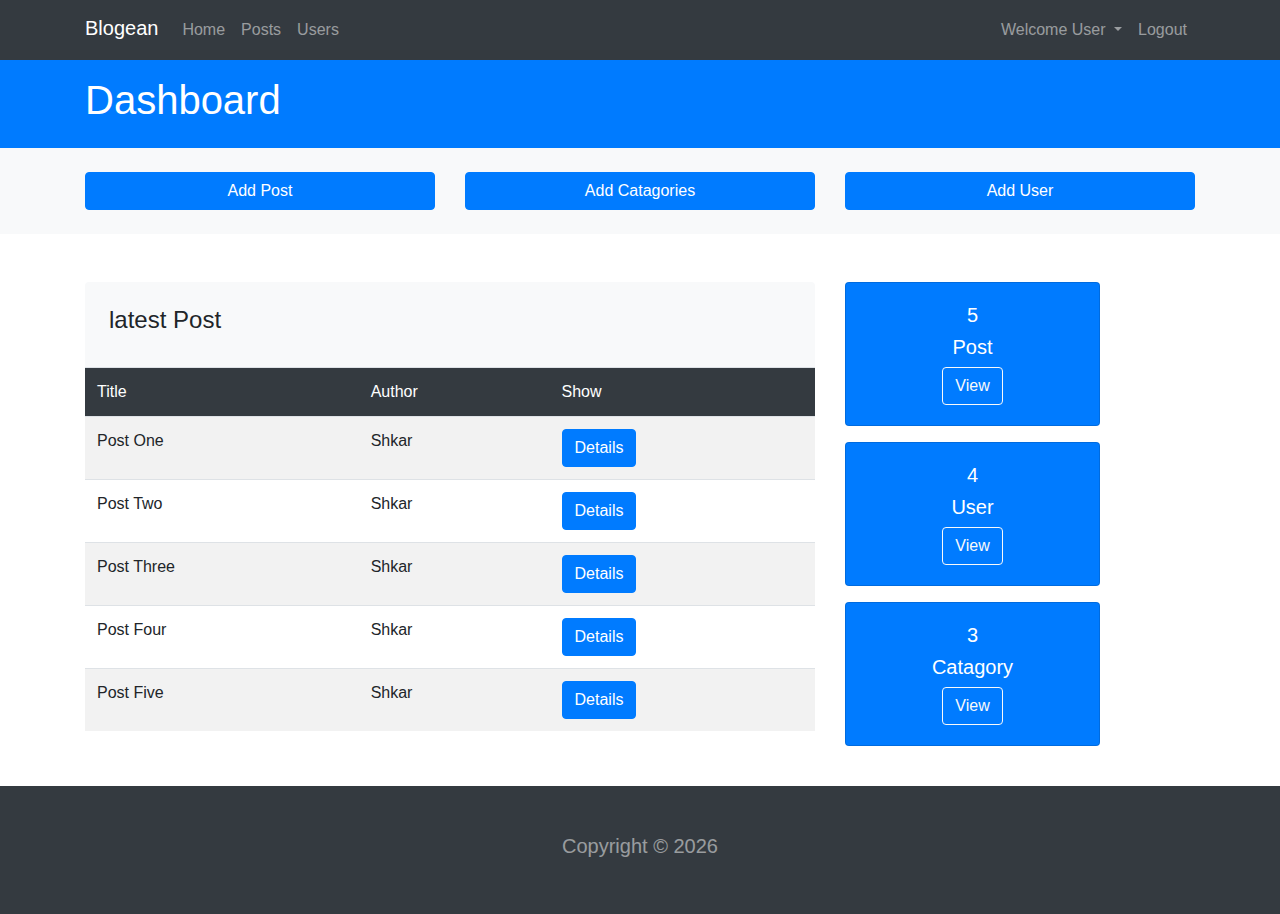
<file: blogean/index.html>
<!DOCTYPE html>
<html>
<head>
    <meta charset="utf-8">
    <meta http-equiv="X-UA-Compatible" content="IE=edge">
    <title>Blogean</title>
    <meta name="viewport" content="width=device-width, initial-scale=1">
   <!-- css lib -->
   <link rel="stylesheet" href="https://stackpath.bootstrapcdn.com/bootstrap/4.3.1/css/bootstrap.min.css" integrity="sha384-ggOyR0iXCbMQv3Xipma34MD+dH/1fQ784/j6cY/iJTQUOhcWr7x9JvoRxT2MZw1T" crossorigin="anonymous">


   <!-- js lib -->
   <script src="https://cdn.ckeditor.com/ckeditor5/12.0.0/classic/ckeditor.js"></script>

  <script src="https://code.jquery.com/jquery-3.3.1.slim.min.js" integrity="sha384-q8i/X+965DzO0rT7abK41JStQIAqVgRVzpbzo5smXKp4YfRvH+8abtTE1Pi6jizo" crossorigin="anonymous"></script>
  <script src="https://cdnjs.cloudflare.com/ajax/libs/popper.js/1.14.7/umd/popper.min.js" integrity="sha384-UO2eT0CpHqdSJQ6hJty5KVphtPhzWj9WO1clHTMGa3JDZwrnQq4sF86dIHNDz0W1" crossorigin="anonymous"></script>
  <script src="https://stackpath.bootstrapcdn.com/bootstrap/4.3.1/js/bootstrap.min.js" integrity="sha384-JjSmVgyd0p3pXB1rRibZUAYoIIy6OrQ6VrjIEaFf/nJGzIxFDsf4x0xIM+B07jRM" crossorigin="anonymous"></script>

  <style>
    .cke_editor_borders
    {
      overflow: auto;

    }
    @media only screen and (max-width:768px)
    {
      .mb-resp{
        margin-bottom: 5px;

      }
    }
  </style>    
</head>
<body>
  <nav class="navbar navbar-expand-sm navbar-dark bg-dark">
    <div class="container">
    <a href="#" class="navbar-brand mb-1">Blogean</a>
    <button class="navbar-toggler" type="button" data-toggle="collapse" data-target="#nav">
      <span class="navbar-toggler-icon"></span>
    </button>
    <div class="collapse navbar-collapse" id="nav">
      <ul class="navbar-nav mr-auto ">
        <li class="nav-item">
          <a href="index.html" class="nav-link">Home</a>
        </li>
        <li class="nav-item">
          <a href="post.html" class="nav-link">Posts</a>
        </li>
        <li class="nav-item">
          <a href="users.html" class="nav-link">Users</a>
        </li>

      </ul>
      <ul class="navbar-nav ml-auto">
       <li class="nav-item dropdown">
         <a href="#" class="nav-link dropdown-toggle" data-toggle="dropdown">
          Welcome User
         </a>
          <div class="dropdown-menu">
            <a href="#" class="dropdown-item">Profile</a>
            <a href="settings.html" class="dropdown-item">Settings</a>
            
          </div>
       </li>
       <li class="nav-item">
         <a href="login.html" class="nav-link">Logout</a>
       </li>
      </ul>
    </div>
  </div>
  </nav>
    <div class="bg-primary py-3  text-white">
      <div class="container">
        <h1 >Dashboard</h1>
      </div>
    </div>
    <!-- Section btn -->
    <section class="py-4 mb-4 bg-light ">
      <div class="container">
        <div class="row">
          <div class="col-md-4 mb-resp">
            <a href="#" class="btn btn-primary btn-block" data-toggle="modal" data-target="#addpostmodal">
              Add Post
            </a>
          </div>
          <div class="col-md-4 mb-resp">
            <a href="#" class="btn btn-primary btn-block" data-toggle="modal" data-target="#addcatagoriesmodal">
              Add Catagories
            </a>
          </div>
          <div class="col-md-4 mb-resp">
            <a href="#" class="btn btn-primary btn-block" data-toggle="modal" data-target="#addusermodal">
              Add User
            </a>
          </div>
        </div>
      </div>
    </section>
<!-- Section table and static -->
<section class="py-4">
    <div class="container">
      <div class="row"> 
        <div class="col-md-8">
          <div class="bg-light p-4 rounded-top">
            <h4>latest Post</h4>
          </div>
          <table class="table table-striped p-1">
            <thead class="bg-dark text-white">
              <td>Title </td>
              <td>Author</td>
              <td>Show</td>

            </thead>
            <tr>
              <td>Post One</td>
              <td>Shkar</td>
              <td><a href="#" class="btn btn-primary">Details</a></td>
            </tr>
            <tr>
              <td>Post Two</td>
              <td>Shkar</td>
              <td><a href="#" class="btn btn-primary">Details</a></td>
            </tr>
            <tr>
              <td>Post Three</td>
              <td>Shkar</td>
              <td><a href="#" class="btn btn-primary">Details</a></td>
            </tr>
            <tr>
              <td>Post Four</td>
              <td>Shkar</td>
              <td><a href="#" class="btn btn-primary">Details</a></td>
            </tr>
            <tr>
              <td>Post Five</td>
              <td>Shkar</td>
              <td><a href="#" class="btn btn-primary">Details</a></td>
            </tr>
                
          </table>
        </div>
        <div class="col-md-3">

          <div class="card bg-primary mb-3">
            <div class="card-body text-center text-white">
              <h5>5</h5>
              <h5 >Post</h5>
              <a href="#" class="btn btn-outline-light">View</a>
            </div>
          </div>
          <div class="card bg-primary mb-3">
              <div class="card-body text-center text-white">
                <h5>4</h5>
                <h5 >User</h5>
                <a href="#" class="btn btn-outline-light">View</a>
              </div>
            </div>
            <div class="card bg-primary mb-3">
                <div class="card-body text-center text-white">
                  <h5>3</h5>
                  <h5 >Catagory</h5>
                  <a href="#" class="btn btn-outline-light">View</a>
                </div>
              </div>

        </div>
      </div>
    </div>
</section>
<!-- modal 1 -->
<div class="modal fade" id="addpostmodal">
  <div class="modal-dialog modal-lg">
    <div class="modal-content">
      <div class="modal-header">
        <h5 class="modal-title">Add Post</h5>
        <button type="button" class="close" data-dismiss="modal">
          <span>&times;</span>
        </button>
      </div>
      <div class="modal-body">
      <div class="form-group w-75 mb-2">
          <label>Title</label>
          <input type="text" class="form-control">
      </div>
      <div class="form-group w-75 mb-2">
        <label for="#">Catagory</label>
        <select  class="form-control">
          <option value="book">Books</option>
          <option value="book">Computer Science </option>
          <option value="book">Web Development </option>
          
          
        </select>

    </div>
      <div class="form-group">
        <textarea id="editor" cols="30" rows="10" class="form-control"></textarea>
      </div>
      </div>
      <div class="modal-footer">
        <button type="button" class="btn btn-danger" data-dismiss="modal">Close</button>
        <a href="#" class="btn btn-primary">Add</a>
        
      </div>
    </div>
  </div>
</div>
<!-- Footer -->

<!-- End Footer -->
<!-- modal 2-->
<div class="modal fade" id="addcatagoriesmodal">
  <div class="modal-dialog">
    <div class="modal-content">
      <div class="modal-header">
        <h5 class="modal-title">Add Catagory</h5>
        <button type="button" class="close" data-dismiss="modal">
          <span>&timesd;</span>
        </button>
      </div>
      <div class="modal-body">
          <div class="form-group w-75 mb-2">
              <label>Catagory</label>
              <input type="text" class="form-control">
          </div>
      </div>
      <div class="modal-footer">
        <button class="btn btn-danger" data-dismiss="modal">Close</button>
        <a href="#" class="btn btn-primary">Add</a>

      </div>
    </div>
  </div>
</div>
<!-- modal 3 -->
<div class="modal fade" id="addusermodal">
  <div class="modal-dialog">
    <div class="modal-content">
      <div class="modal-header">
        <h5 class="modal-title">
          Add User
        </h5>
        <button type="button" class="close" data-dismiss="modal">
          <span>&times;</span>
        </button>
      </div>
      <div class="modal-body">
        <div class="form-group">
          <label for="#">Username</label>
          <input type="text" class="form-control">
        </div>
        <div class="form-group">
          <label for="#">Email</label>
          <input type="text" class="form-control">
        </div>
        <div class="form-group">
          <label for="#">Password</label>
          <input type="text" class="form-control">
        </div>
        <div class="form-group">
          <label for="#">Confirm Password</label>
          <input type="text" class="form-control">
        </div>
      </div>
      <div class="modal-footer">
          <button type="button" class="btn btn-danger" data-dismiss="modal">
              <span>Close</span>
          </button>
          <a href="#" class="btn btn-primary">Add user</a>

      </div>
    </div>
        
  </div>
  
</div>
<footer id="main-footer" class="bg-dark py-5 text-center text-white-50">
    <h5>Copyright &copy; <span id="year"></span></h5>
</footer>
  <script>
    
    $('#year').html(new Date().getFullYear());

    ClassicEditor.create(document.querySelector('#editor'));
  
  </script>
</body>
</html>
</file>
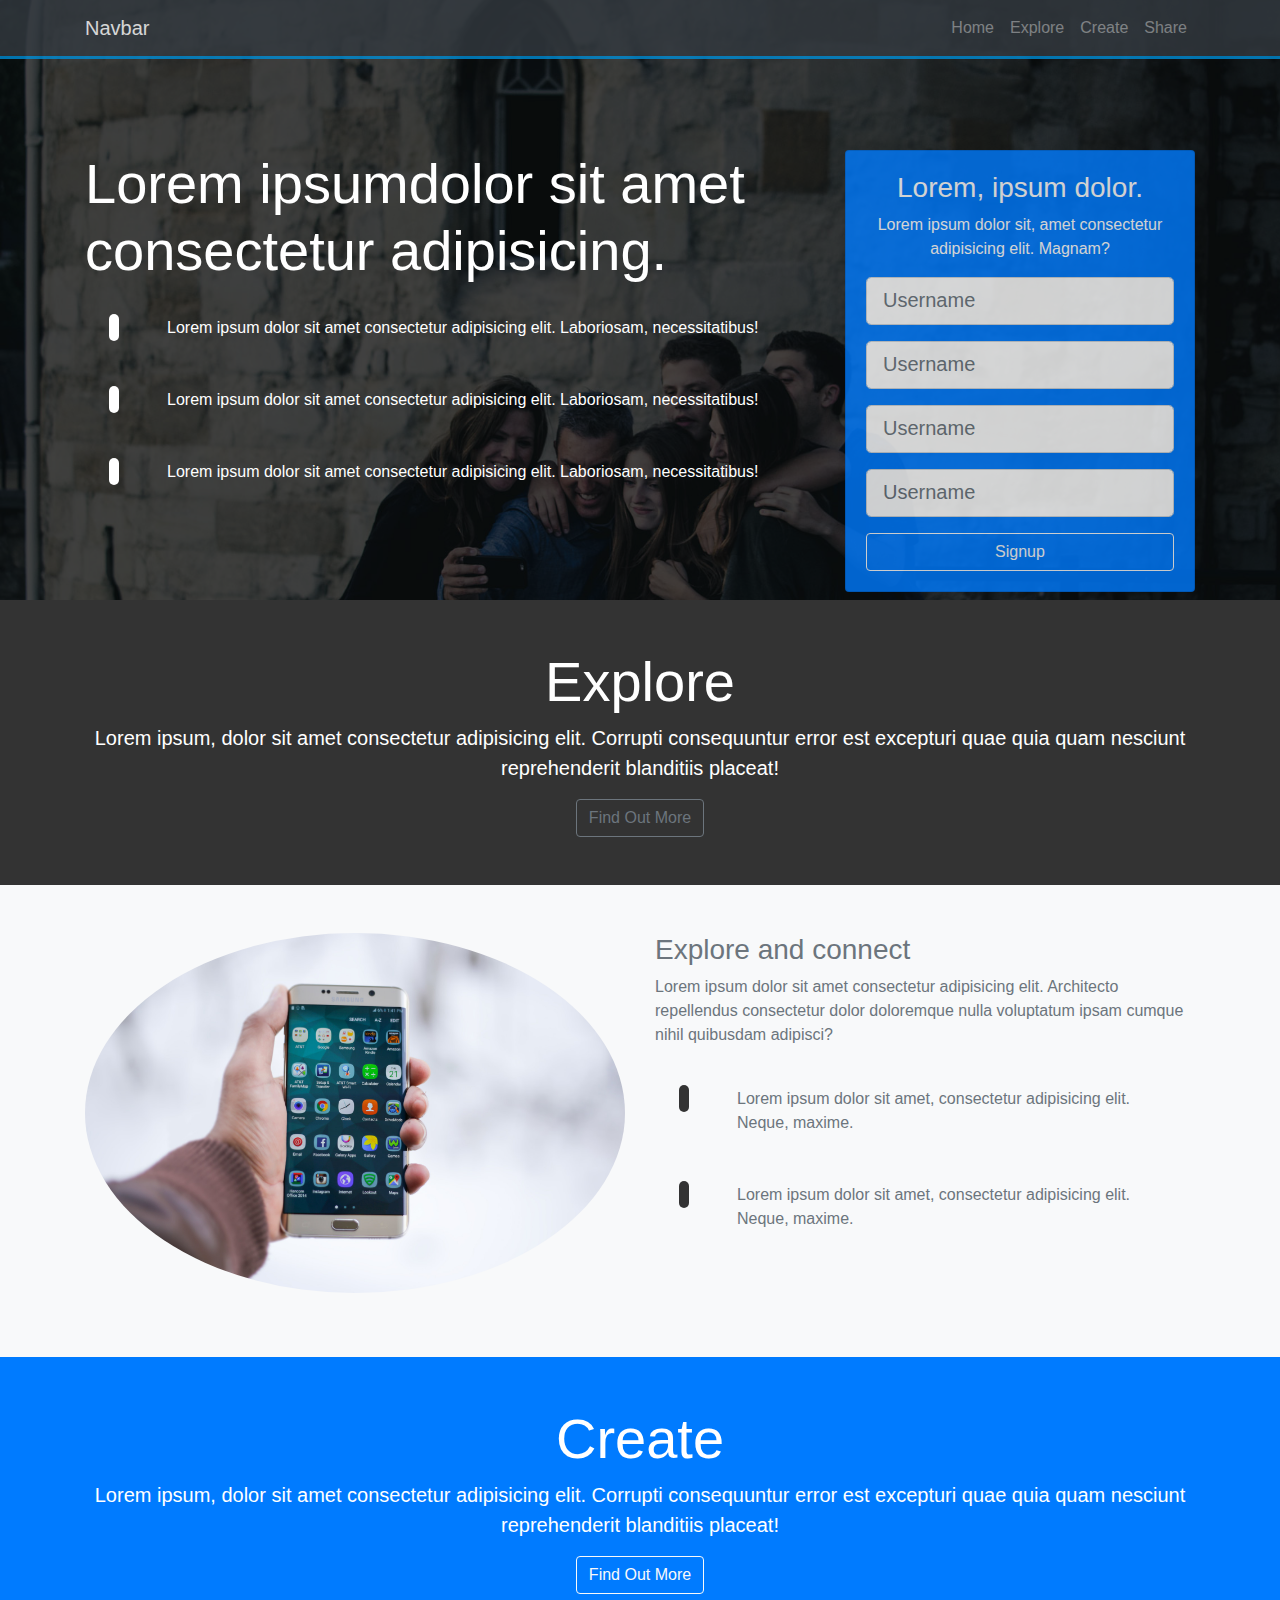
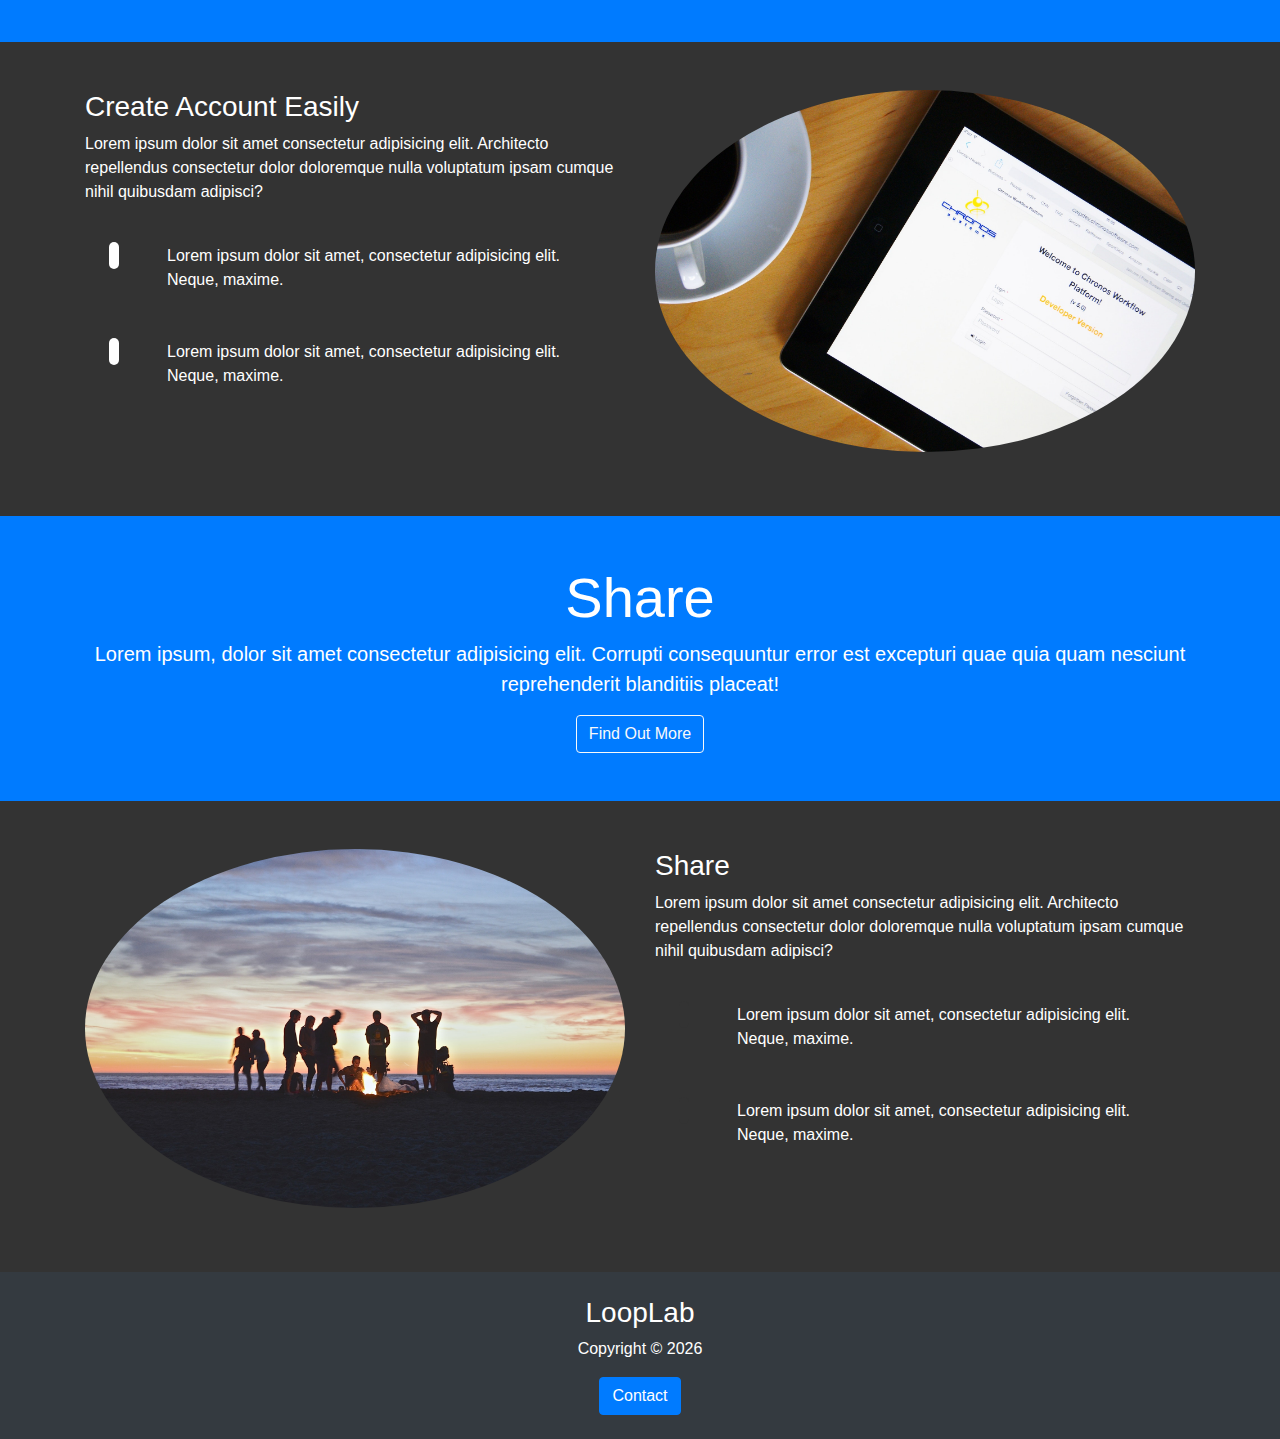
<file: firstTheme/index.html>
<!DOCTYPE html>
<html>
<head>
    <meta charset="utf-8">
    <meta http-equiv="X-UA-Compatible" content="IE=edge">
    <title>Looplab</title>
    <meta name="viewport" content="width=device-width, initial-scale=1">
    <!-- css -->
    <link rel="stylesheet" type="text/css" media="screen" href="css/custom_style.css">
    <link rel="stylesheet" href="https://stackpath.bootstrapcdn.com/bootstrap/4.3.1/css/bootstrap.min.css" integrity="sha384-ggOyR0iXCbMQv3Xipma34MD+dH/1fQ784/j6cY/iJTQUOhcWr7x9JvoRxT2MZw1T" crossorigin="anonymous">
    <link rel="stylesheet" href="https://use.fontawesome.com/releases/v5.7.2/css/all.css" integrity="sha384-fnmOCqbTlWIlj8LyTjo7mOUStjsKC4pOpQbqyi7RrhN7udi9RwhKkMHpvLbHG9Sr" crossorigin="anonymous">
    <!-- js  -->
    <script src="https://code.jquery.com/jquery-3.3.1.slim.min.js" integrity="sha384-q8i/X+965DzO0rT7abK41JStQIAqVgRVzpbzo5smXKp4YfRvH+8abtTE1Pi6jizo" crossorigin="anonymous"></script>
    <script src="https://cdnjs.cloudflare.com/ajax/libs/popper.js/1.14.7/umd/popper.min.js" integrity="sha384-UO2eT0CpHqdSJQ6hJty5KVphtPhzWj9WO1clHTMGa3JDZwrnQq4sF86dIHNDz0W1" crossorigin="anonymous"></script>
    <script src="https://stackpath.bootstrapcdn.com/bootstrap/4.3.1/js/bootstrap.min.js" integrity="sha384-JjSmVgyd0p3pXB1rRibZUAYoIIy6OrQ6VrjIEaFf/nJGzIxFDsf4x0xIM+B07jRM" crossorigin="anonymous"></script>


</head>
<body>
    <nav class="navbar navbar-expand-sm bg-dark navbar-dark fixed-top">
        <div class="container">
            <a href="#" class="navbar-brand">Navbar</a>
            <button class="navbar-toggler" data-toggle="collapse" data-target="#mainnavbar">
                <span class="navbar-toggler-icon"></span>
            </button>
            <div class="collapse navbar-collapse" id="mainnavbar">
                <ul class="navbar-nav ml-auto" >
                    <li class="nav-item">
                        <a href="#home-head-section" class="nav-link">Home</a>
    
                    </li>
                    <li class="nav-item">
                        <a href="#" class="nav-link">Explore</a>
    
                    </li>
                    <li class="nav-item">
                        <a href="#" class="nav-link">Create</a>
    
                    </li>
                    <li class="nav-item">
                        <a href="#" class="nav-link">Share</a>
    
                    </li>
                    
                </ul>
                
            </div>
            
        </div>
        
    </nav>
    <!-- home section -->
    <header id="home-section">
        <div class="dark-overlay">
            <div class="home-inner container">
                <div class="row">
                    <div class="col-lg-8 d-none d-lg-block">
                        <h1 class="display-4">
                            Lorem <strong>ipsum</strong>dolor sit amet consectetur adipisicing.

                        </h1>
                        <div class="d-flex">
                            <div class="p-4 align-self-start">
                                <i class="fas fa-check fa-2x"></i>
                                
                            </div>
                            <div class="p-4 align-self-end">
                                Lorem ipsum dolor sit amet consectetur adipisicing elit. Laboriosam, necessitatibus!
                            </div>
                            
                        </div>
                        <div class="d-flex">
                            <div class="p-4 align-self-start">
                                <i class="fas fa-check fa-2x"></i>
                                
                            </div>
                            <div class="p-4 align-self-end">
                                Lorem ipsum dolor sit amet consectetur adipisicing elit. Laboriosam, necessitatibus!
                            </div>
                            
                        </div>
                        <div class="d-flex">
                            <div class="p-4 align-self-start">
                                <i class="fas fa-check fa-2x"></i>
                                
                            </div>
                            <div class="p-4 align-self-end">
                                Lorem ipsum dolor sit amet consectetur adipisicing elit. Laboriosam, necessitatibus!
                            </div>
                            
                        </div>
                        

                    </div>
                    <div class="col-lg-4">
                       
                            <div class="card bg-primary text-center card-form">
                                <div class="card-body">
                                    <h3>
                                        Lorem, ipsum dolor.

                                    </h3>
                                    <p>Lorem ipsum dolor sit, amet consectetur adipisicing elit. Magnam?</p>
                                    <form>
                                        <div class="form-group">
                                            <input type="text" class="form-control form-control-lg" placeholder="Username">
                                            
                                        </div>
                                        <div class="form-group">
                                            <input type="text" class="form-control form-control-lg" placeholder="Username">
                                            
                                        </div>
                                        <div class="form-group">
                                            <input type="text" class="form-control form-control-lg" placeholder="Username">
                                            
                                        </div>
                                        <div class="form-group">
                                            <input type="text" class="form-control form-control-lg" placeholder="Username">
                                            
                                        </div>
                                        <input type="submit" value="Signup" class="btn btn-outline-light btn-block">

                                    </form>
                                </div>
                            </div>
                        
                    </div>
                </div>
            </div>
        </div>
    </header>
<!-- end section -->
<!-- Head Explore Section -->

<section id="explore-head-section">
    <div class="container">
        <div class="row">
            <div class="col text-center py-5">
                <h1 class="display-4">
                   Explore
                </h1>
                <p class="lead">
                    Lorem ipsum, dolor sit amet consectetur adipisicing elit. Corrupti consequuntur error est excepturi quae quia quam nesciunt reprehenderit blanditiis placeat!
                </p>
                <a href="#" class="btn btn-outline-secondary" >Find Out More</a>
            </div>
        </div>
    </div>
</section>

<!-- End Section -->
<!-- Explore Section -->
<section id="explore-section" class="bg-light text-muted py-5">
    <div class="container">
        <div class="row">
            <div class="col-md-6">
                <img src="img/explore-section1.jpg" class="img-fluid mb-3 rounded-circle" alt="">

            </div>
            <div class="col-md-6">
                <h3>
                    Explore and connect
                </h3>
                <p>Lorem ipsum dolor sit amet consectetur adipisicing elit. Architecto repellendus consectetur dolor doloremque nulla voluptatum ipsam cumque nihil quibusdam adipisci?</p>
                <div class="d-flex">
                    <div class="p-4 align-self-start">
                        <i class="fas fa-check fa-2x"></i>

                    </div>
                    <div class="p-4 align-self-end">
                        Lorem ipsum dolor sit amet, consectetur adipisicing elit. Neque, maxime.

                    </div>
                </div>
                <div class="d-flex">
                    <div class="p-4 align-self-start">
                        <i class="fas fa-check fa-2x"></i>

                    </div>
                    <div class="p-4 align-self-end">
                        Lorem ipsum dolor sit amet, consectetur adipisicing elit. Neque, maxime.

                    </div>
                </div>

            </div>
        </div>
    </div>
</section>
<!-- End Section -->
<!-- Create Section -->
<section id="create-head-section" class="bg-primary">
    <div class="container">
        <div class="row">
            <div class="col text-center py-5">
                <h1 class="display-4">
                   Create
                </h1>
                <p class="lead">
                    Lorem ipsum, dolor sit amet consectetur adipisicing elit. Corrupti consequuntur error est excepturi quae quia quam nesciunt reprehenderit blanditiis placeat!
                </p>
                <a href="#" class="btn btn-outline-light" >Find Out More</a>
            </div>
        </div>
    </div>
</section>
<!-- end create head Section -->
<!-- Create Section -->
<section id="create-section" class="py-5">
    <div class="container">
        <div class="row">
            <div class="col-md-6 order-2">
                <img src="img/create-section1.jpg" class="img-fluid mb-3 rounded-circle" alt="">

            </div>
            <div class="col-md-6">
                <h3>
                    Create Account Easily
                </h3>
                <p>Lorem ipsum dolor sit amet consectetur adipisicing elit. Architecto repellendus consectetur dolor doloremque nulla voluptatum ipsam cumque nihil quibusdam adipisci?</p>
                <div class="d-flex">
                    <div class="p-4 align-self-start">
                        <i class="fas fa-check fa-2x"></i>

                    </div>
                    <div class="p-4 align-self-end">
                        Lorem ipsum dolor sit amet, consectetur adipisicing elit. Neque, maxime.

                    </div>
                </div>
                <div class="d-flex">
                    <div class="p-4 align-self-start">
                        <i class="fas fa-check fa-2x"></i>

                    </div>
                    <div class="p-4 align-self-end">
                        Lorem ipsum dolor sit amet, consectetur adipisicing elit. Neque, maxime.

                    </div>
                </div>

            </div>
        </div>
    </div>
</section>
<!-- End Create Section -->
<!-- Share  -->
<section id="share-head-section" class="bg-primary">
    <div class="container">
        <div class="row">
            <div class="col text-center py-5">
                <h1 class="display-4">
                   Share
                </h1>
                <p class="lead">
                    Lorem ipsum, dolor sit amet consectetur adipisicing elit. Corrupti consequuntur error est excepturi quae quia quam nesciunt reprehenderit blanditiis placeat!
                </p>
                <a href="#" class="btn btn-outline-light" >Find Out More</a>
            </div>
        </div>
    </div>
</section>
<!-- End  -->
<section id="share-section" class="py-5">
    <div class="container">
        <div class="row">
            <div class="col-md-6">
                <img src="img/share-section1.jpg" class="img-fluid mb-3 rounded-circle" alt="">

            </div>
            <div class="col-md-6">
                <h3>
                    Share
                </h3>
                <p>Lorem ipsum dolor sit amet consectetur adipisicing elit. Architecto repellendus consectetur dolor doloremque nulla voluptatum ipsam cumque nihil quibusdam adipisci?</p>
                <div class="d-flex">
                    <div class="p-4 align-self-start">
                        <i class="fas fa-check fa-2x"></i>

                    </div>
                    <div class="p-4 align-self-end">
                        Lorem ipsum dolor sit amet, consectetur adipisicing elit. Neque, maxime.

                    </div>
                </div>
                <div class="d-flex">
                    <div class="p-4 align-self-start">
                        <i class="fas fa-check fa-2x"></i>

                    </div>
                    <div class="p-4 align-self-end">
                        Lorem ipsum dolor sit amet, consectetur adipisicing elit. Neque, maxime.

                    </div>
                </div>

            </div>
        </div>
    </div>
</section>
<!-- Footer -->
<footer id="main-footer" class="bg-dark">
    <div class="container">
        <div class="row">
            <div class="col text-center py-4">
                <h3>
                    LoopLab
                </h3>
                <p>Copyright &copy; <span id="year"></span> </p>
                <button class="btn btn-primary" data-toggle="modal" data-target="#contact">
                    Contact
                </button>

            </div>

        </div>
    </div>
</footer>
<div class="modal fade text-dark" id="contact">
    <div class="modal-dialog">
        <div class="modal-content">
            
            <div class="modal-header">
                <h5 class="modal-title">
                    Contact us

                </h5>
                <button class="close" data-dismiss="modal">
                    <span>&times;</span>
                </button>    
            </div>
            <div class="modal-body">
                <form>
                    <div class="form-group">
                        <label for="name">Name</label>
                        <input type="text" class="form-control">

                    </div>
                    <div class="form-group">
                            <label for="email">Email Address</label>
                            <input type="email" class="form-control">
    
                        </div>
                        <div class="form-group">
                                <label for="name">Message</label>
                                <textarea class="form-control"></textarea>
        
                            </div>
                                
                </form>
            </div>
            <div class="modal-footer">
                <input type="submit" class="btn btn-primary d-lg-block" value="Send">
            </div>
        </div>
    </div>
</div>
<script>
    $("#year").html(new Date().getFullYear());

</script>
</body>
</html>
</file>
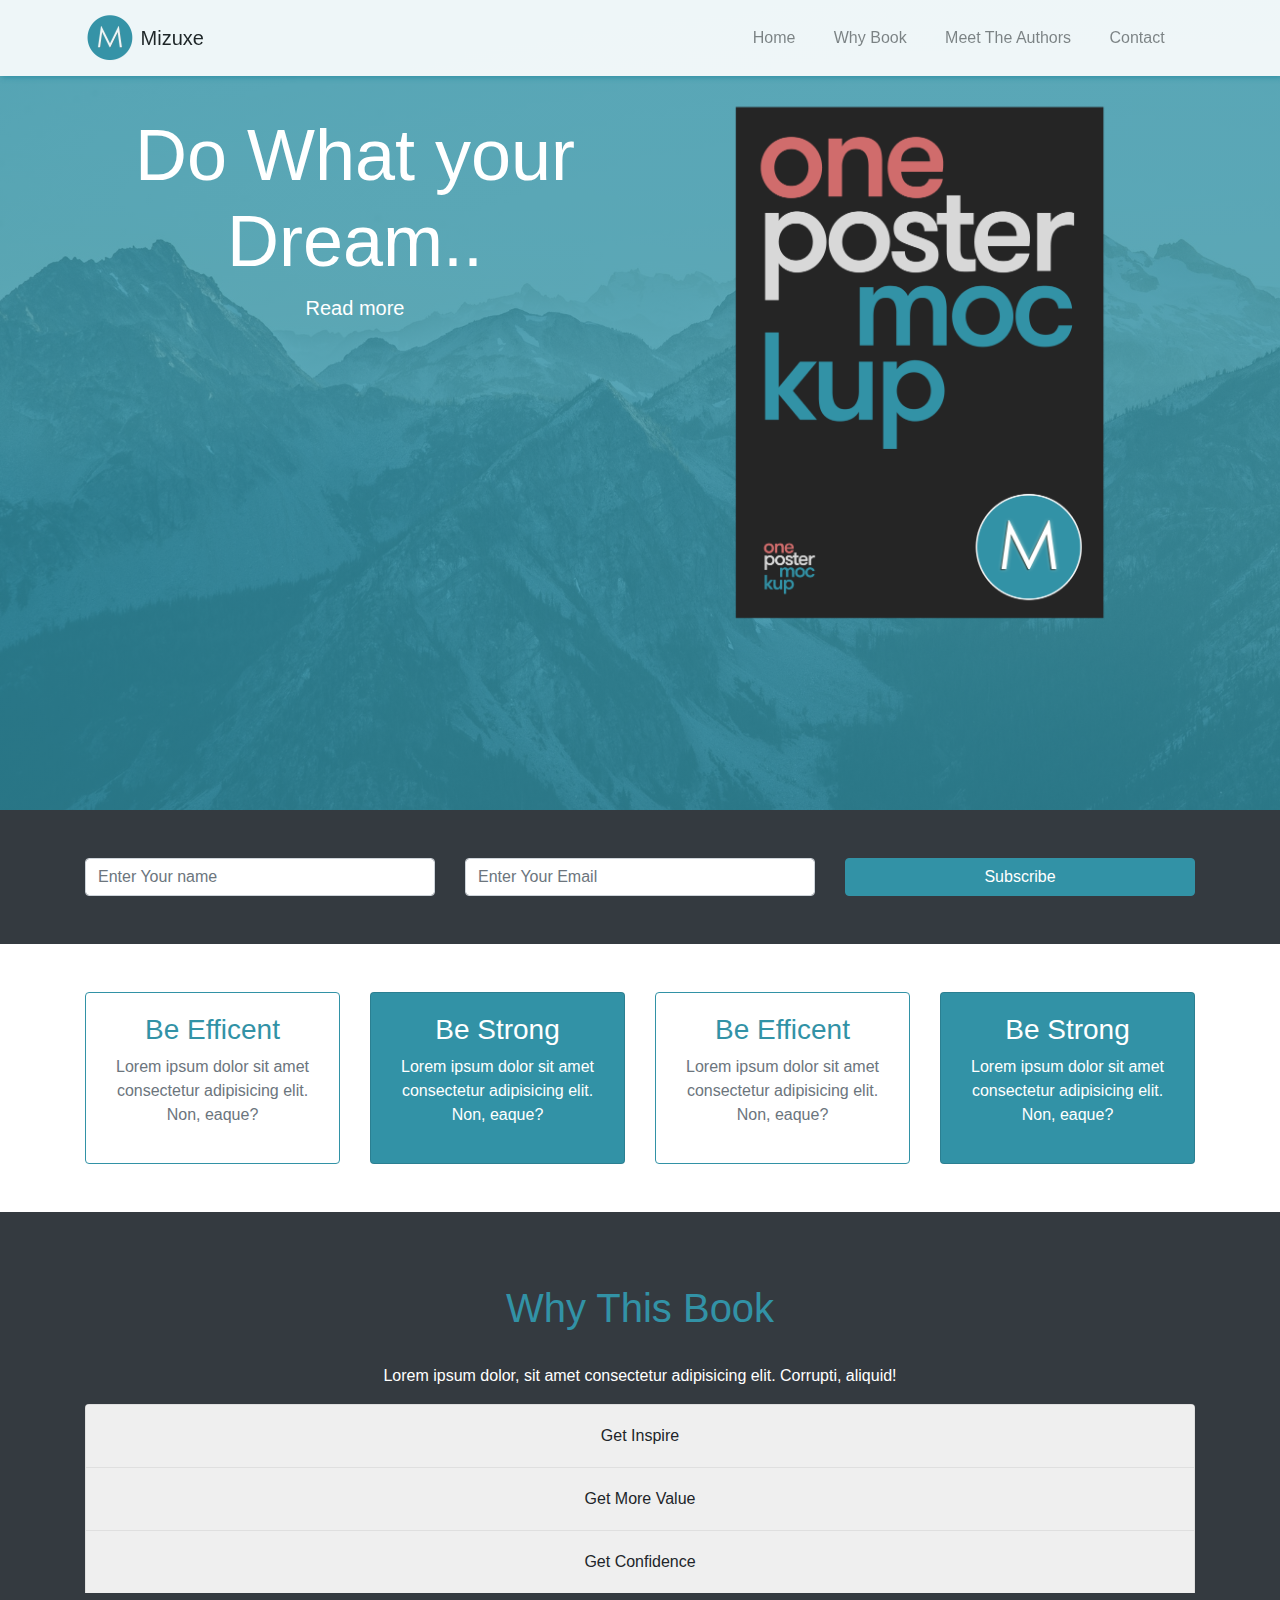
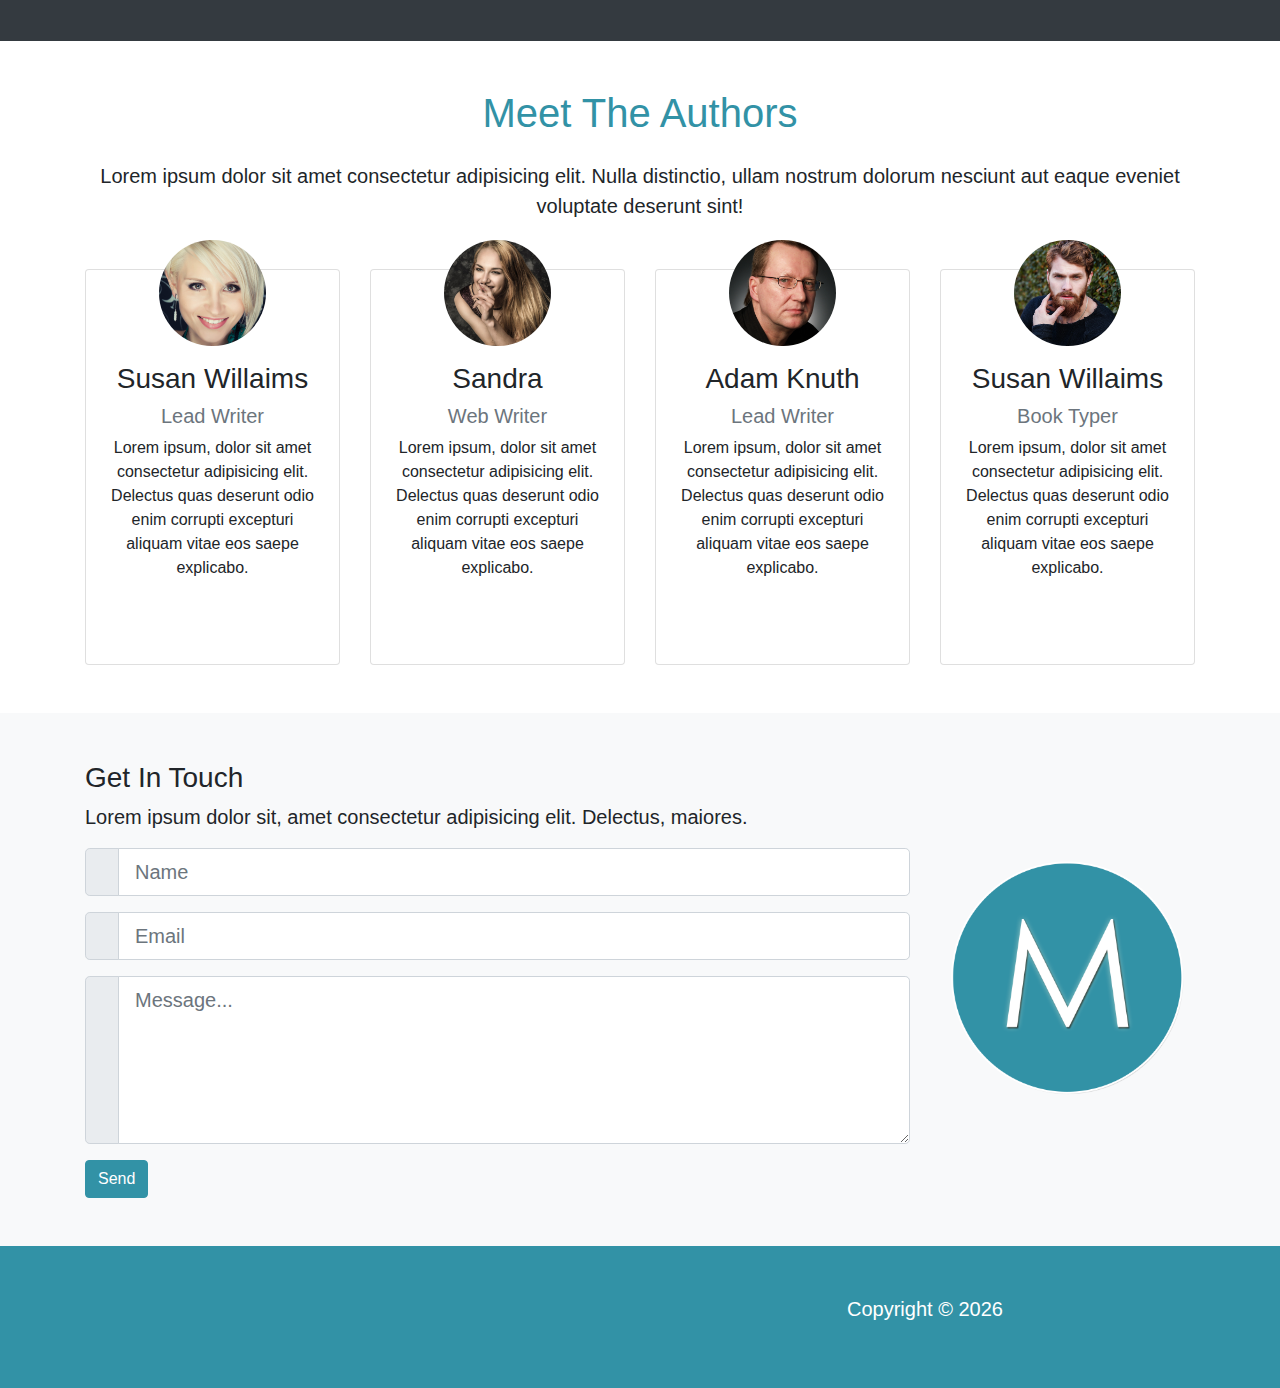
<file: mizuxe/index.html>
<!DOCTYPE html>
<html>
<head>
    <meta charset="utf-8">
    <meta http-equiv="X-UA-Compatible" content="IE=edge">
    <title>Mizuxe</title>
    <!-- css -->
    <meta name="viewport" content="width=device-width, initial-scale=1">
    <link rel="stylesheet" type="text/css" href="css/stlye.css">
    <link rel="stylesheet" type="text/css" href="css/bootstrap.css">
    <link rel="stylesheet" href="https://use.fontawesome.com/releases/v5.7.2/css/all.css" integrity="sha384-fnmOCqbTlWIlj8LyTjo7mOUStjsKC4pOpQbqyi7RrhN7udi9RwhKkMHpvLbHG9Sr" crossorigin="anonymous">

    <!-- js -->
    <script src="https://code.jquery.com/jquery-3.3.1.slim.min.js" integrity="sha384-q8i/X+965DzO0rT7abK41JStQIAqVgRVzpbzo5smXKp4YfRvH+8abtTE1Pi6jizo" crossorigin="anonymous"></script>
    <script src="https://cdnjs.cloudflare.com/ajax/libs/popper.js/1.14.7/umd/popper.min.js" integrity="sha384-UO2eT0CpHqdSJQ6hJty5KVphtPhzWj9WO1clHTMGa3JDZwrnQq4sF86dIHNDz0W1" crossorigin="anonymous"></script>
    <script src="https://stackpath.bootstrapcdn.com/bootstrap/4.3.1/js/bootstrap.min.js" integrity="sha384-JjSmVgyd0p3pXB1rRibZUAYoIIy6OrQ6VrjIEaFf/nJGzIxFDsf4x0xIM+B07jRM" crossorigin="anonymous"></script>

</head>
<body id="home" data-spy="scroll" data-target="#mainnav">
    <nav class="navbar navbar-expand-md navbar-light  py-2 fixed-top" id="mainnav">
        <div class="container">
        <a href="#home" class="navbar-brand">
            <img src="img/mlogo.png" width="50" height="50" alt="logo">
            <h5 class="d-inline align-middle">
                Mizuxe
            </h5>
        </a>
        <button type="button" class="navbar-toggler" data-toggle="collapse" data-target="#navbar">
            <span class="navbar-toggler-icon"></span>

        </button>
        <div class="collapse navbar-collapse" id="navbar">
            <ul class="navbar-nav ml-auto">
                <li class="nav-item">
                    <a href="#" class="nav-link">Home</a>

                </li>
                <li class="nav-item">
                    <a href="#why" class="nav-link">Why Book</a>

                </li>
                <li class="nav-item">
                    <a href="#authors" class="nav-link">Meet The Authors</a>

                </li>
                <li class="nav-item">
                    <a href="#contact" class="nav-link">Contact</a>

                </li>
                
            </ul>
        </div>
    </div>
    </nav>
    <!-- Showcase -->
     <section id="book-showcase" class="py-5">
        <div class="text-white primary-overlay">
        <div class="container">
            <div class="row">
                <div class="col-lg-6 text-center">
                    <h1 class="display-3 mt-3 pt-5">
                        Do What your Dream..

                    </h1>
                    <a href="#" class="btn-outline-secondary btn-lg text-white">
                        Read more <i class="fas fa-arrow-right"></i>

                    </a>
                </div>
                <div class="col-lg-6">
                    <img src="img/book.png" alt="book-image" class="img-fluid d-none d-lg-block">
                </div>
            </div>
        </div>
    </div>
</section>
<!-- NewsLetter Section -->
<section id="newsletter" class="bg-dark text-white py-5">
    <div class="container">
        <div class="row">
            <div class="col-md-4">
                <input type="text" class="form-control mb-resp" placeholder="Enter Your name">
            </div>
            <div class="col-md-4">
                    <input type="email" class="form-control mb-resp" placeholder="Enter Your Email">
            </div>
                <div class="col-md-4">
                    <button class="btn btn-primary  btn-block">
                        <i class="fas fa-envelope-open-o"></i>Subscribe
                    </button>
                </div>

        </div>
    </div>
</section>
    <!-- Boxes Section -->
    <section id="boxes" class="py-5">
        <div class="container">
            <div class="row">
                <div class="col-md-3">
                    <div class="card mb-resp border-primary">
                        <div class="card-body text-center ">
                        <h3 class="text-primary">Be Efficent</h3>
                        <p class="text-muted">Lorem ipsum dolor sit amet consectetur adipisicing elit. Non, eaque?</p>
                    </div>

                    </div>
                </div>
                
                <div class="col-md-3">
                        <div class="card mb-resp bg-primary text-white">
                            <div class="card-body text-center px-4">
                            <h3 class="text-white">Be Strong</h3>
                            <p >Lorem ipsum dolor sit amet consectetur adipisicing elit. Non, eaque?</p>
                        </div>
    
                        </div>
                    </div>
                    <div class="col-md-3">
                            <div class="card mb-resp border-primary">
                                <div class="card-body text-center px-4">
                                <h3 class="text-primary">Be Efficent</h3>
                                <p class="text-muted">Lorem ipsum dolor sit amet consectetur adipisicing elit. Non, eaque?</p>
                            </div>
        
                            </div>
                        </div>
                        

                    <div class="col-md-3">
                            <div class="card mb-resp bg-primary text-white">
                                <div class="card-body text-center px-4">
                                <h3 class="text-white">Be Strong</h3>
                                <p >Lorem ipsum dolor sit amet consectetur adipisicing elit. Non, eaque?</p>
                            </div>
        
                            </div>
                        </div>
                        
                
            </div>
             
        </div>
    </section>
    <!-- Why Section -->
    <section id="why" class="py-5 bg-dark mb-5">
        <div class="container">
            <div class="mt-4">
                <h1 class="text-primary text-center pb-4">Why This Book</h1>
                <p class="text-white text-center">
                    Lorem ipsum dolor, sit amet consectetur adipisicing elit. Corrupti, aliquid!
                </p>
            </div>
            <div class="accordion">
                <div class="card">
                    <div class="card-header">
                        <h5 class="mb-0 text-center">
                            <button type="button" class="btn" data-toggle="collapse" data-target="#collapseOne">
                                <i class="fas fa-arrow-alt-circle-down"></i> Get Inspire
                            </button>
                        </h5>
                    </div>
                </div>
                <div class="collapse hide" id="collapseOne">
                    <div class="card-body bg-light">
                        Lorem, ipsum dolor sit amet consectetur adipisicing elit. Accusantium, nulla? Rem provident dolorem assumenda, laborum corrupti voluptas odit molestias adipisci!
                    </div>
                </div>
                <div class="card">
                        <div class="card-header" id="heading-one">
                            <h5 class="mb-0 text-center">
                                <button type="button" class="btn" data-toggle="collapse" data-target="#collapseTwo">
                                    <i class="fas fa-arrow-alt-circle-down"></i> Get More Value
                                </button>
                            </h5>
                        </div>
                    </div>
                    
                    <div class="collapse hide" id="collapseTwo">
                            <div class="card-body bg-light">
                                Lorem, ipsum dolor sit amet consectetur adipisicing elit. Accusantium, nulla? Rem provident dolorem assumenda, laborum corrupti voluptas odit molestias adipisci!
                            </div>
                        </div>
                        <div class="card">
                                <div class="card-header" id="heading-one">
                                    <h5 class="mb-0 text-center">
                                        <button type="button" class="btn" data-toggle="collapse" data-target="#collapseThree">
                                            <i class="fas fa-arrow-alt-circle-down"></i> Get Confidence
                                        </button>
                                    </h5>
                                </div>
                            </div>
                            <div class="collapse hide" id="collapseThree">
                                <div class="card-body bg-light">
                                    Lorem, ipsum dolor sit amet consectetur adipisicing elit. Accusantium, nulla? Rem provident dolorem assumenda, laborum corrupti voluptas odit molestias adipisci!
                                </div>
                            </div>
            </div>
              
        </div>
</section>
<!-- Authors Section -->
<section id="authors" class="my-5 text-center">
<div class="container">
    <div class="row">
        <div class="col">
        <div class="info-header mb-5">
            <h1 class="text-primary pb-3">
                Meet The Authors
            </h1>
            <p class="lead">
                Lorem ipsum dolor sit amet consectetur adipisicing elit. Nulla distinctio, ullam nostrum dolorum nesciunt aut eaque eveniet voluptate deserunt sint!

            </p>
        </div>
    </div>
</div>
        <div class="row">
            <div class="col-lg-3 col-md-6">
                <div class="card">
                    <div class="card-body">
                        <img src="img/person1.jpg" alt="" class="img-fluid rounded-circle w-50 mb-3">
                        <h3>Susan Willaims</h3>
                        <h5 class="text-muted">Lead Writer</h5>
                        <p>
                            Lorem ipsum, dolor sit amet consectetur adipisicing elit. Delectus quas deserunt odio enim corrupti excepturi aliquam vitae eos saepe explicabo.
                        </p>
                        <div class="d-flex justify-content-center">
                            <div class="p-4">
                                <a href="#">
                                    <i class="fab fa-facebook"></i>
                                </a>

                            </div>

                            <div class="p-4">
                                    <a href="#">
                                            <i class="fab fa-twitter"></i>
                                        </a>
                                        
                            </div>
                            <div class="p-4">
                                    <a href="#">
                                            <i class="fab fa-instagram"></i>
                                        </a>
                                        
                            </div>
                        </div>
                    </div>
                </div>
            </div>
            <div class="col-lg-3 col-md-6">
                    <div class="card">
                        <div class="card-body">
                            <img src="img/person2.jpg" alt="" class="img-fluid rounded-circle w-50 mb-3">
                            <h3>Sandra </h3>
                            <h5 class="text-muted">Web Writer</h5>
                            <p>
                                Lorem ipsum, dolor sit amet consectetur adipisicing elit. Delectus quas deserunt odio enim corrupti excepturi aliquam vitae eos saepe explicabo.
                            </p>
                            <div class="d-flex justify-content-center">
                                <div class="p-4">
                                    <a href="#">
                                        <i class="fab fa-facebook"></i>
                                    </a>
    
                                </div>
    
                                <div class="p-4">
                                        <a href="#">
                                                <i class="fab fa-twitter"></i>
                                            </a>
                                            
                                </div>
                                <div class="p-4">
                                        <a href="#">
                                                <i class="fab fa-instagram"></i>
                                            </a>
                                            
                                </div>
                            </div>
                        </div>
                    </div>
                </div>
                <div class="col-lg-3 col-md-6">
                        <div class="card">
                            <div class="card-body">
                                <img src="img/person3.jpg" alt="" class="img-fluid rounded-circle w-50 mb-3">
                                <h3>Adam Knuth</h3>
                                <h5 class="text-muted">Lead Writer</h5>
                                <p>
                                    Lorem ipsum, dolor sit amet consectetur adipisicing elit. Delectus quas deserunt odio enim corrupti excepturi aliquam vitae eos saepe explicabo.
                                </p>
                                <div class="d-flex justify-content-center">
                                    <div class="p-4">
                                        <a href="#">
                                            <i class="fab fa-facebook"></i>
                                        </a>
        
                                    </div>
        
                                    <div class="p-4">
                                            <a href="#">
                                                    <i class="fab fa-twitter"></i>
                                                </a>
                                                
                                    </div>
                                    <div class="p-4">
                                            <a href="#">
                                                    <i class="fab fa-instagram"></i>
                                                </a>
                                                
                                    </div>
                                </div>
                            </div>
                        </div>
                    </div>
                    <div class="col-lg-3 col-md-6">
                            <div class="card">
                                <div class="card-body">
                                    <img src="img/person4.jpg" alt="" class="img-fluid rounded-circle w-50 mb-3">
                                    <h3>Susan Willaims</h3>
                                    <h5 class="text-muted">Book Typer</h5>
                                    <p>
                                        Lorem ipsum, dolor sit amet consectetur adipisicing elit. Delectus quas deserunt odio enim corrupti excepturi aliquam vitae eos saepe explicabo.
                                    </p>
                                    <div class="d-flex justify-content-center">
                                        <div class="p-4">
                                            <a href="#">
                                                <i class="fab fa-facebook"></i>
                                            </a>
            
                                        </div>
            
                                        <div class="p-4">
                                                <a href="#">
                                                        <i class="fab fa-twitter"></i>
                                                    </a>
                                                    
                                        </div>
                                        <div class="p-4">
                                                <a href="#">
                                                        <i class="fab fa-instagram"></i>
                                                    </a>
                                                    
                                        </div>
                                    </div>
                                </div>
                            </div>
                        </div>
        </div>
</div>
</section>
<!-- Contact -->
<section id="contact" class="bg-light py-5">
    <div class="container">
        <div class="row">
            <div class="col-lg-9">
                <h3>
                    Get In Touch
                </h3>
                <p class="lead">
                    Lorem ipsum dolor sit, amet consectetur adipisicing elit. Delectus, maiores.
                </p>
                <form action="#">
                    <div class="input-group input-group-lg mb-3">
                        <div class="input-group-prepend">
                            <span class="input-group-text">
                                <i class="fas fa-user"></i>
                            </span>
                        </div>
                        <input type="text" class="form-control" placeholder="Name">

                    </div>
                    <div class="input-group input-group-lg mb-3">
                            <div class="input-group-prepend">
                                <span class="input-group-text">
                                    <i class="fas fa-mail-bulk"></i>
                                </span>
                            </div>
                            <input type="email" class="form-control" placeholder="Email">
                            
                        </div>
                        <div class="input-group input-group-lg mb-3">
                                <div class="input-group-prepend">
                                    <span class="input-group-text">
                                        <i class="fas fa-comments"></i>
                                    </span>
                                </div>
                                <textarea rows="5" class="form-control" placeholder="Message..."></textarea>
                                
                            </div>
                            <input type="submit" value="Send" class="btn btn-primary d-lg-block">
                </form>
            </div>
            <div class="col-lg-3 align-self-center">
                <img src="img/mlogo.png" class="img-fluid">
            </div>
        </div>
    </div>
</section>
<!-- Footer -->
<footer class="py-5 bg-primary text-white">
 <div class="container">
     <div class="row text-center">
         <div class="col-md-6 ml-auto">
             <p class="lead">
                 Copyright &copy; <span id="year"></span>
             </p>
         </div>
     </div>
 </div>
</footer>
<script>
    //dynamic Year 
    $("#year").html(new Date().getFullYear());
    
    $('body').scrollspy({target:'#mainnav'});
    $("#mainnav a").on("click",function(event){
        if(this.hash!=="")
        {
            event.preventDefault();
            const hash=this.hash;
            $("html,body").animate({
                scrollTop:$(hash).offset().top
            },800,function(){
                window.location.hash=hash;

            });
        }
    });
</script>
</body>
</html>
</file>
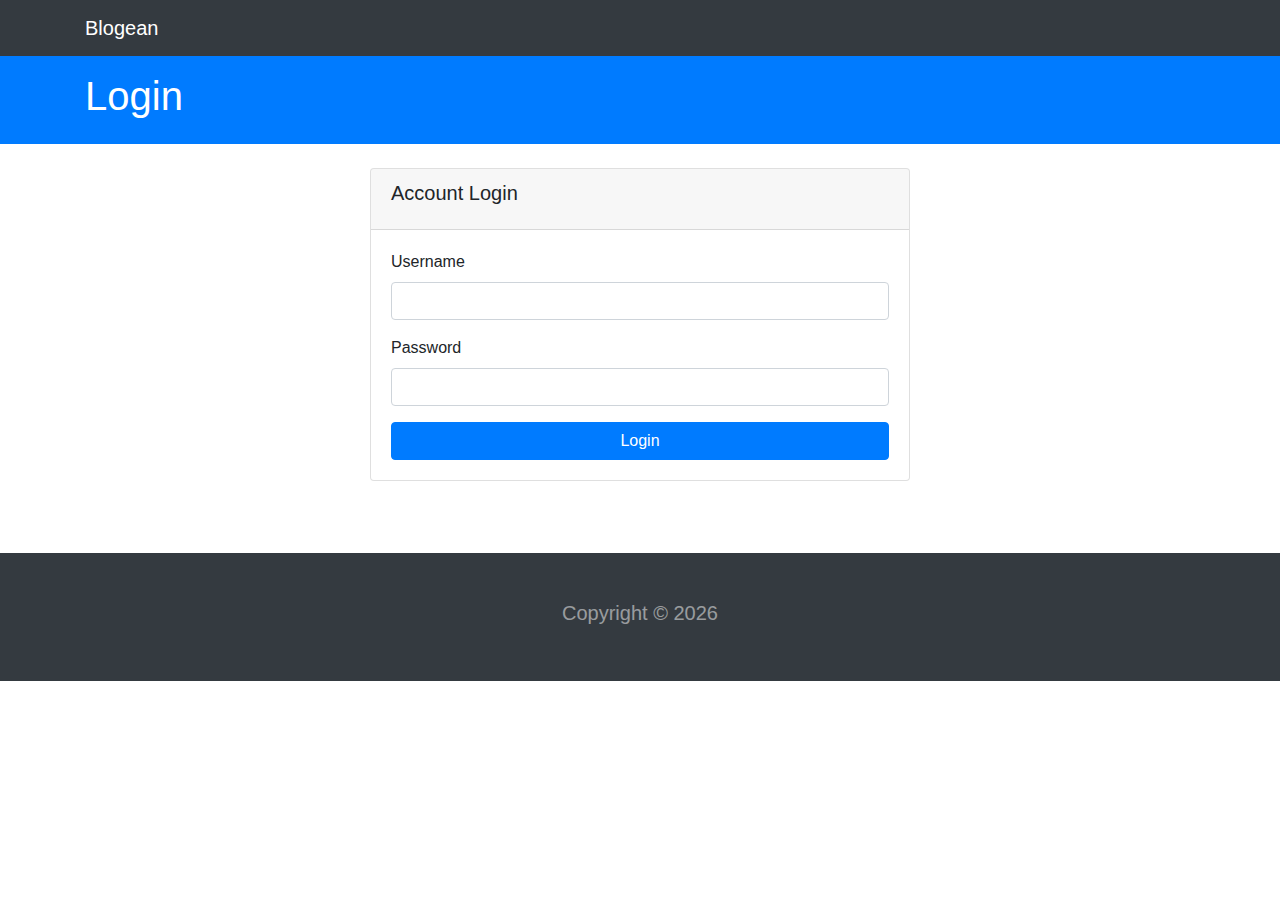
<file: blogean/login.html>
<!DOCTYPE html>
<html>
<head>
    <meta charset="utf-8">
    <meta http-equiv="X-UA-Compatible" content="IE=edge">
    <title>Blogean</title>
    <meta name="viewport" content="width=device-width, initial-scale=1">
   <!-- css lib -->
   <link rel="stylesheet" href="https://stackpath.bootstrapcdn.com/bootstrap/4.3.1/css/bootstrap.min.css" integrity="sha384-ggOyR0iXCbMQv3Xipma34MD+dH/1fQ784/j6cY/iJTQUOhcWr7x9JvoRxT2MZw1T" crossorigin="anonymous">


   <!-- js lib -->

  <script src="https://code.jquery.com/jquery-3.3.1.slim.min.js" integrity="sha384-q8i/X+965DzO0rT7abK41JStQIAqVgRVzpbzo5smXKp4YfRvH+8abtTE1Pi6jizo" crossorigin="anonymous"></script>
  <script src="https://cdnjs.cloudflare.com/ajax/libs/popper.js/1.14.7/umd/popper.min.js" integrity="sha384-UO2eT0CpHqdSJQ6hJty5KVphtPhzWj9WO1clHTMGa3JDZwrnQq4sF86dIHNDz0W1" crossorigin="anonymous"></script>
  <script src="https://stackpath.bootstrapcdn.com/bootstrap/4.3.1/js/bootstrap.min.js" integrity="sha384-JjSmVgyd0p3pXB1rRibZUAYoIIy6OrQ6VrjIEaFf/nJGzIxFDsf4x0xIM+B07jRM" crossorigin="anonymous"></script>

  <style>
    .cke_editor_borders
    {
      overflow: auto;

    }
    @media only screen and (max-width:768px)
    {
      .mb-resp{
        margin-bottom: 5px;

      }
    }
  </style>    
</head>
<body>
    <nav class="navbar navbar-dark bg-dark">
        <div class="container">
            <a href="#" class="navbar-brand">Blogean</a>
        </div>
    </nav>
    <header id="section-head" class="bg-primary py-3 text-white">
        <div class="container">
            <div class="row">
                <div class="col-md-4">
                    <h1>Login</h1>
                </div>
            </div>
        </div>
    </header>
    <section id="seciton-login" class=" py-4">
        <div class="container">
            <div class="row">
                <div class="col-md-6 mx-auto">
                    <div class="card">
                        <div class="card-header">
                            <h5 class="card-title text-capitalize">
                                Account Login
                            </h5>
                        </div>
                        <div class="card-body">
                            <div class="form-group">
                                <label for="#">Username</label>
                                <input type="text" class="form-control">
                            </div>
                            <div class="form-group">
                                <label for="#">Password</label>
                                <input type="password" class="form-control">
                            </div>
                            <a href="index.html" class="btn btn-primary btn-block">Login</a>
                               
                        </div>
                    </div>
                </div>
            </div>
        </div>
    </section>
    <footer id="main-footer" class="bg-dark py-5 text-center text-white-50 mt-5">
            <h5>Copyright &copy; <span id="year"></span></h5>
    </footer>
</body>
  <script>
    
    $('#year').html(new Date().getFullYear());

   
  
  </script>
</body>
</html>
</file>
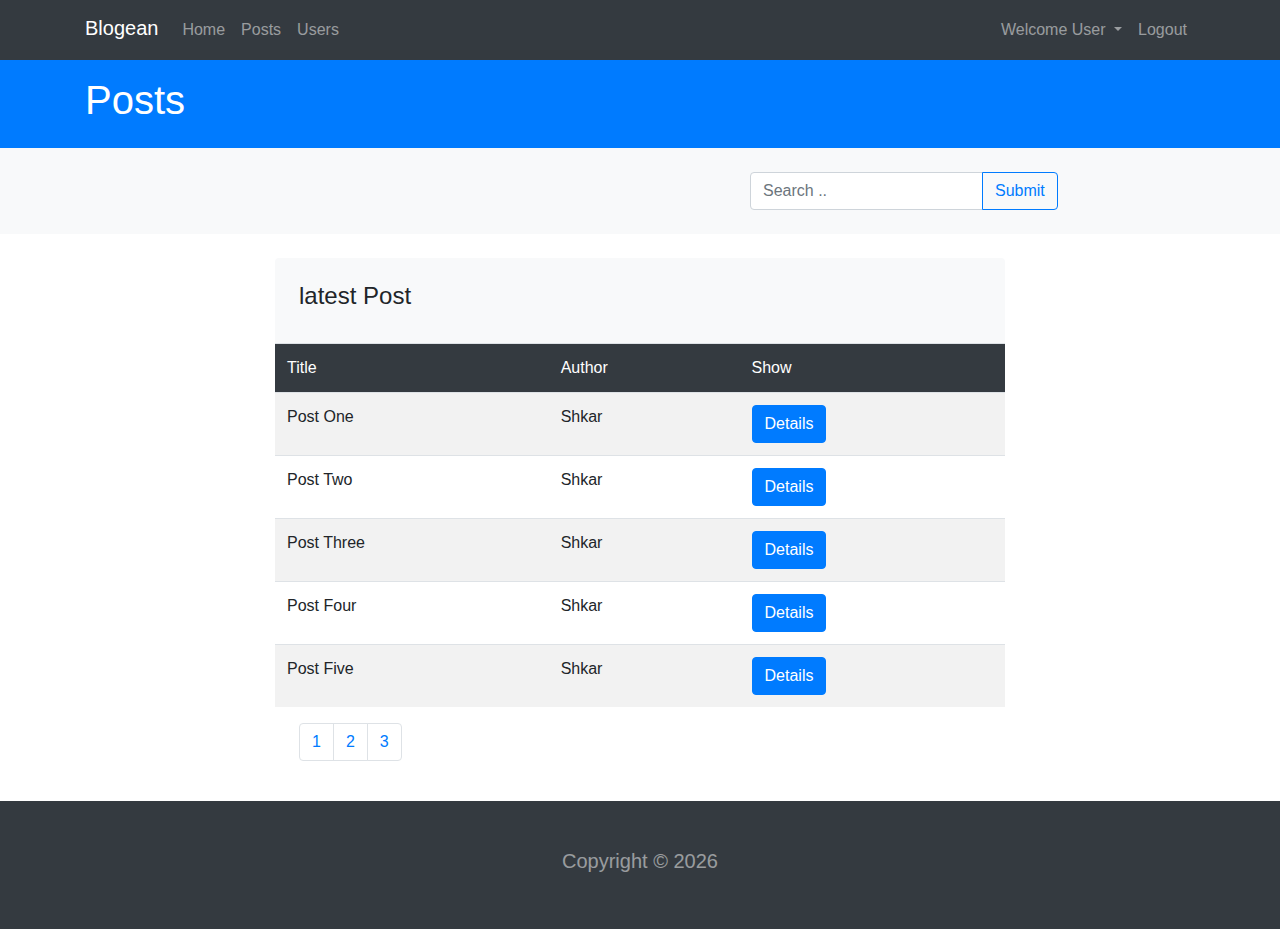
<file: blogean/post.html>
<!DOCTYPE html>
<html>
<head>
    <meta charset="utf-8">
    <meta http-equiv="X-UA-Compatible" content="IE=edge">
    <title>Blogean</title>
    <meta name="viewport" content="width=device-width, initial-scale=1">
   <!-- css lib -->
   <link rel="stylesheet" href="https://stackpath.bootstrapcdn.com/bootstrap/4.3.1/css/bootstrap.min.css" integrity="sha384-ggOyR0iXCbMQv3Xipma34MD+dH/1fQ784/j6cY/iJTQUOhcWr7x9JvoRxT2MZw1T" crossorigin="anonymous">


   <!-- js lib -->
   <script src="https://cdn.ckeditor.com/ckeditor5/12.0.0/classic/ckeditor.js"></script>

  <script src="https://code.jquery.com/jquery-3.3.1.slim.min.js" integrity="sha384-q8i/X+965DzO0rT7abK41JStQIAqVgRVzpbzo5smXKp4YfRvH+8abtTE1Pi6jizo" crossorigin="anonymous"></script>
  <script src="https://cdnjs.cloudflare.com/ajax/libs/popper.js/1.14.7/umd/popper.min.js" integrity="sha384-UO2eT0CpHqdSJQ6hJty5KVphtPhzWj9WO1clHTMGa3JDZwrnQq4sF86dIHNDz0W1" crossorigin="anonymous"></script>
  <script src="https://stackpath.bootstrapcdn.com/bootstrap/4.3.1/js/bootstrap.min.js" integrity="sha384-JjSmVgyd0p3pXB1rRibZUAYoIIy6OrQ6VrjIEaFf/nJGzIxFDsf4x0xIM+B07jRM" crossorigin="anonymous"></script>

  <style>
    .cke_editor_borders
    {
      overflow: auto;

    }
    @media only screen and (max-width:768px)
    {
      .mb-resp{
        margin-bottom: 5px;

      }
    }
  </style>    
</head>
<body>
  <nav class="navbar navbar-expand-sm navbar-dark bg-dark">
    <div class="container">
    <a href="#" class="navbar-brand mb-1">Blogean</a>
    <button class="navbar-toggler" type="button" data-toggle="collapse" data-target="#nav">
      <span class="navbar-toggler-icon"></span>
    </button>
    <div class="collapse navbar-collapse" id="nav">
      <ul class="navbar-nav mr-auto ">
        <li class="nav-item">
          <a href="index.html" class="nav-link">Home</a>
        </li>
        <li class="nav-item">
          <a href="post.html" class="nav-link">Posts</a>
        </li>
        <li class="nav-item">
          <a href="users.html" class="nav-link">Users</a>
        </li>

      </ul>
      <ul class="navbar-nav ml-auto">
       <li class="nav-item dropdown">
         <a href="#" class="nav-link dropdown-toggle" data-toggle="dropdown">
          Welcome User
         </a>
          <div class="dropdown-menu">
            <a href="#" class="dropdown-item">Profile</a>
            <a href="#" class="dropdown-item">Settings</a>
            
          </div>
       </li>
       <li class="nav-item">
         <a href="login.html" class="nav-link">Logout</a>
       </li>
      </ul>
    </div>
  </div>
  </nav>
    <div class="bg-primary py-3  text-white">
      <div class="container">
        <h1 >Posts</h1>
      </div>
    </div>
    <!-- Search btn -->
    <section class="py-4  bg-light ">
      <div class="container">
          <div class="row">
              <div class="col-md-5 ml-auto">
                <form class="form-inline" method="POST">
                       
                    <div class="input-group">
                        <input type="text" class="form-control" placeholder="Search ..">
                        <div class="input-group-append">
                                <input type="submit" class="btn btn-outline-primary">
                            </div>
                    </div>
                </form>
                
            </div>
          </div>
      </div>
    </section>

<!-- Section table and static -->
<section class="py-4">
    <div class="container">
      <div class="row"> 
        <div class="col-md-8 mx-auto">
          <div class="bg-light p-4 rounded-top">
            <h4>latest Post</h4>
          </div>
          <table class="table table-striped p-1">
            <thead class="bg-dark text-white">
              <td>Title </td>
              <td>Author</td>
              <td>Show</td>

            </thead>
            <tr>
              <td>Post One</td>
              <td>Shkar</td>
              <td><a href="#" class="btn btn-primary">Details</a></td>
            </tr>
            <tr>
              <td>Post Two</td>
              <td>Shkar</td>
              <td><a href="#" class="btn btn-primary">Details</a></td>
            </tr>
            <tr>
              <td>Post Three</td>
              <td>Shkar</td>
              <td><a href="#" class="btn btn-primary">Details</a></td>
            </tr>
            <tr>
              <td>Post Four</td>
              <td>Shkar</td>
              <td><a href="#" class="btn btn-primary">Details</a></td>
            </tr>
            <tr>
              <td>Post Five</td>
              <td>Shkar</td>
              <td><a href="#" class="btn btn-primary">Details</a></td>
            </tr>
                
          </table>
            <nav class="ml-4">
              <ul class="pagination">
                <li class="page-item">
                  <a href="#" class="page-link">1</a>
                </li>
                <li class="page-item">
                    <a href="#" class="page-link">2</a>
                  </li>
                  <li class="page-item">
                      <a href="#" class="page-link">3</a>
                    </li>
              </ul>
            </nav>
        </div>
        
      </div>
    </div>
</section>

<footer id="main-footer" class="bg-dark py-5 text-center text-white-50">
    <h5>Copyright &copy; <span id="year"></span></h5>
</footer>
  <script>
    
    $('#year').html(new Date().getFullYear());

    ClassicEditor.create(document.querySelector('#editor'));
  
  </script>
</body>
</html>
</file>
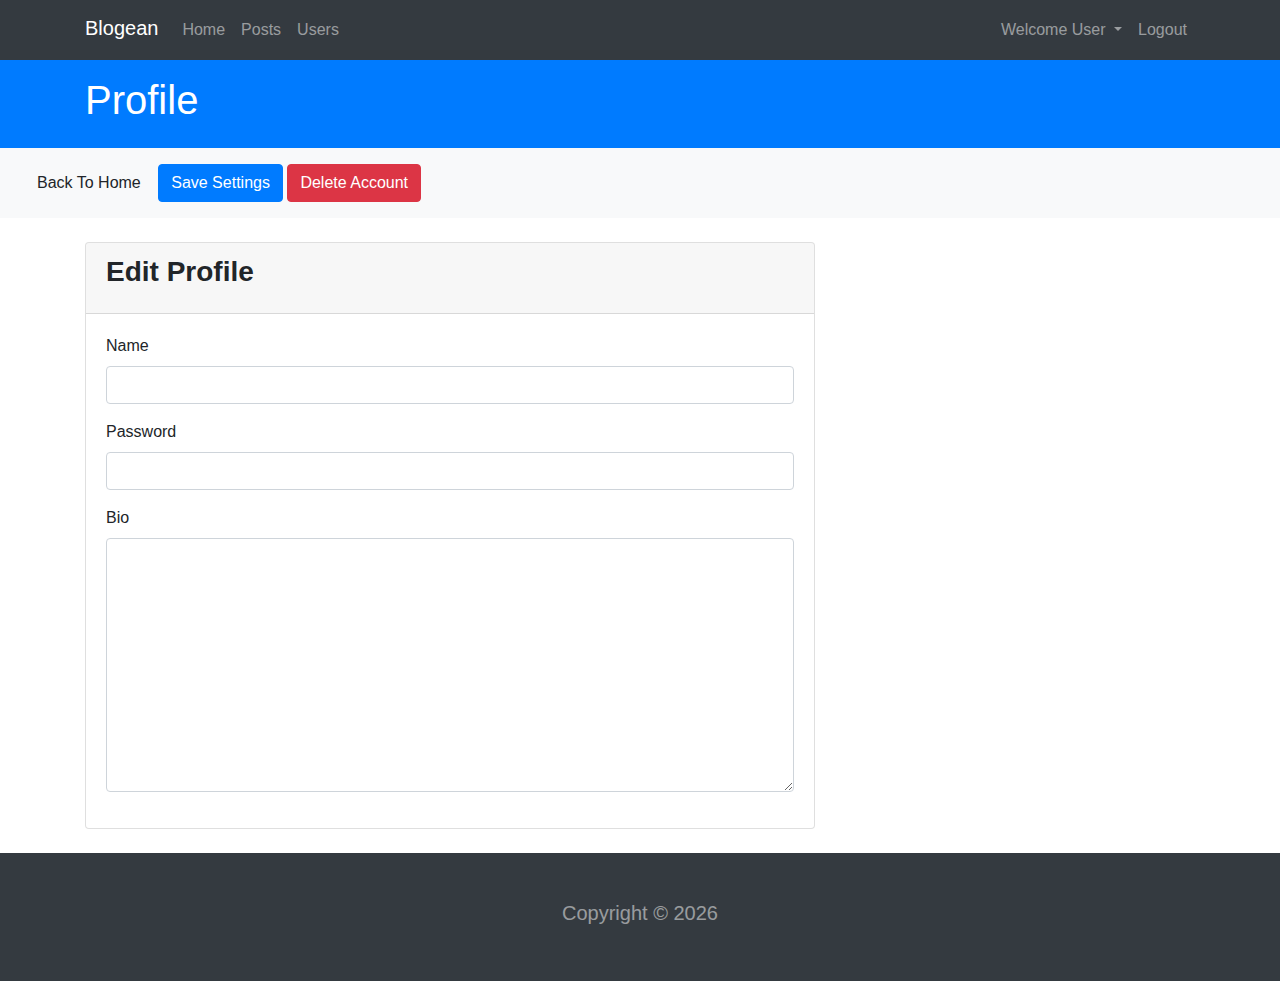
<file: blogean/profile.html>
<!DOCTYPE html>
<html>
<head>
    <meta charset="utf-8">
    <meta http-equiv="X-UA-Compatible" content="IE=edge">
    <title>Blogean</title>
    <meta name="viewport" content="width=device-width, initial-scale=1">
   <!-- css lib -->
   <link rel="stylesheet" href="https://stackpath.bootstrapcdn.com/bootstrap/4.3.1/css/bootstrap.min.css" integrity="sha384-ggOyR0iXCbMQv3Xipma34MD+dH/1fQ784/j6cY/iJTQUOhcWr7x9JvoRxT2MZw1T" crossorigin="anonymous">


   <!-- js lib -->
   <script src="https://cdn.ckeditor.com/ckeditor5/12.0.0/classic/ckeditor.js"></script>

  <script src="https://code.jquery.com/jquery-3.3.1.slim.min.js" integrity="sha384-q8i/X+965DzO0rT7abK41JStQIAqVgRVzpbzo5smXKp4YfRvH+8abtTE1Pi6jizo" crossorigin="anonymous"></script>
  <script src="https://cdnjs.cloudflare.com/ajax/libs/popper.js/1.14.7/umd/popper.min.js" integrity="sha384-UO2eT0CpHqdSJQ6hJty5KVphtPhzWj9WO1clHTMGa3JDZwrnQq4sF86dIHNDz0W1" crossorigin="anonymous"></script>
  <script src="https://stackpath.bootstrapcdn.com/bootstrap/4.3.1/js/bootstrap.min.js" integrity="sha384-JjSmVgyd0p3pXB1rRibZUAYoIIy6OrQ6VrjIEaFf/nJGzIxFDsf4x0xIM+B07jRM" crossorigin="anonymous"></script>

  <style>
    .cke_editor_borders
    {
      overflow: auto;

    }
    @media only screen and (max-width:768px)
    {
      .mb-resp{
        margin-bottom: 5px;

      }
    }
  </style>    
</head>
<body>
  <nav class="navbar navbar-expand-sm navbar-dark bg-dark">
    <div class="container">
    <a href="#" class="navbar-brand mb-1">Blogean</a>
    <button class="navbar-toggler" type="button" data-toggle="collapse" data-target="#nav">
      <span class="navbar-toggler-icon"></span>
    </button>
    <div class="collapse navbar-collapse" id="nav">
      <ul class="navbar-nav mr-auto ">
        <li class="nav-item">
          <a href="index.html" class="nav-link">Home</a>
        </li>
        <li class="nav-item">
          <a href="post.html" class="nav-link">Posts</a>
        </li>
        <li class="nav-item">
          <a href="users.html" class="nav-link">Users</a>
        </li>

      </ul>
      <ul class="navbar-nav ml-auto">
       <li class="nav-item dropdown">
         <a href="#" class="nav-link dropdown-toggle" data-toggle="dropdown">
          Welcome User
         </a>
          <div class="dropdown-menu">
            <a href="#" class="dropdown-item">Profile</a>
            <a href="#" class="dropdown-item">Settings</a>
            
          </div>
       </li>
       <li class="nav-item">
         <a href="login.html" class="nav-link">Logout</a>
       </li>
      </ul>
    </div>
  </div>
  </nav>
    <div class="bg-primary py-3  text-white">
      <div class="container">
        <h1 >Profile</h1>
      </div>
    </div>
    <div class="bg-light px-4 py-3">
            <a href="#" class="btn btn-light">Back To Home</a>
            <a href="#" class="btn btn-primary">Save Settings</a>
            <a href="#" class="btn btn-danger">Delete Account</a>
            
    </div>
    <section id="profile" class="py-4">
       
        <div class="container">
   
            <div class="row">
                <div class="col-md-8">
                    <div class="card">
                        <div class="card-header">
                            <div class="card-title">
                                <h3 class="font-weight-bold">Edit Profile</h3>
                            </div>
                        </div>
                        <div class="card-body">
                            <div class="form-group">
                                <label for="#">Name</label>

                                <input type="text" class="form-control">
                            </div>
                            <div class="form-group">
                                <label for="#">Password</label>
                                    
                                <input type="password" class="form-control">
                            </div>
                            <div class="form-group">
                                    <label for="#">Bio</label>
                                        
                                    <textarea cols="30" rows="10" class="form-control"></textarea>
                                </div>
                        </div>
                    </div>
                </div>
                <div class="col-md-4">
                    
                </div>
            </div>
        </div>
    </section>
    <!-- Search btn -->
    
<footer id="main-footer" class="bg-dark py-5 text-center text-white-50">
    <h5>Copyright &copy; <span id="year"></span></h5>
</footer>
  <script>
    
    $('#year').html(new Date().getFullYear());

    ClassicEditor.create(document.querySelector('#editor'));
  
  </script>
</body>
</html>
</file>
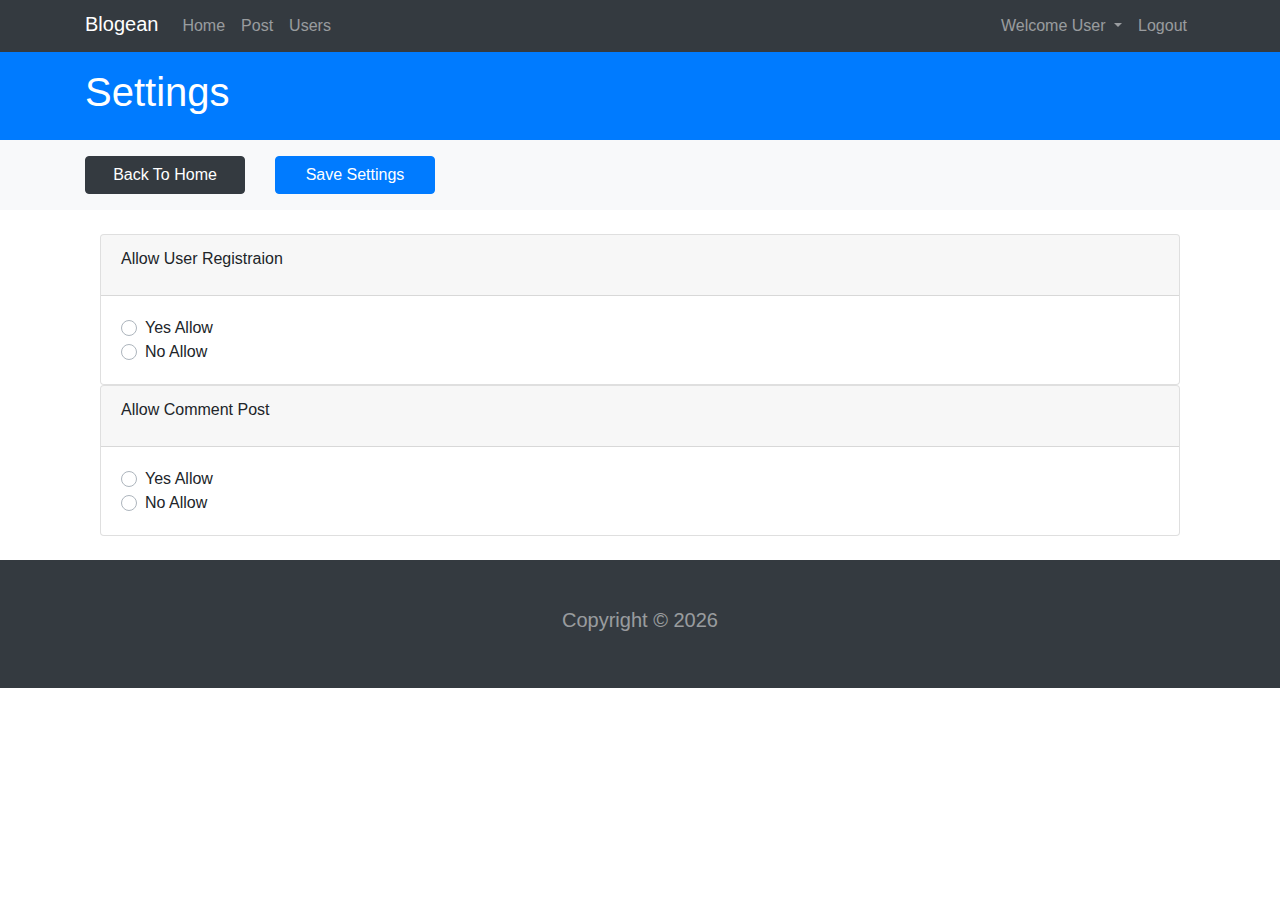
<file: blogean/settings.html>
<!DOCTYPE html>
<html>
<head>
    <meta charset="utf-8">
    <meta http-equiv="X-UA-Compatible" content="IE=edge">
    <title>Blogean</title>
    <meta name="viewport" content="width=device-width, initial-scale=1">
   <!-- css lib -->
   <link rel="stylesheet" href="https://stackpath.bootstrapcdn.com/bootstrap/4.3.1/css/bootstrap.min.css" integrity="sha384-ggOyR0iXCbMQv3Xipma34MD+dH/1fQ784/j6cY/iJTQUOhcWr7x9JvoRxT2MZw1T" crossorigin="anonymous">


   <!-- js lib -->
   <script src="https://cdn.ckeditor.com/ckeditor5/12.0.0/classic/ckeditor.js"></script>

  <script src="https://code.jquery.com/jquery-3.3.1.slim.min.js" integrity="sha384-q8i/X+965DzO0rT7abK41JStQIAqVgRVzpbzo5smXKp4YfRvH+8abtTE1Pi6jizo" crossorigin="anonymous"></script>
  <script src="https://cdnjs.cloudflare.com/ajax/libs/popper.js/1.14.7/umd/popper.min.js" integrity="sha384-UO2eT0CpHqdSJQ6hJty5KVphtPhzWj9WO1clHTMGa3JDZwrnQq4sF86dIHNDz0W1" crossorigin="anonymous"></script>
  <script src="https://stackpath.bootstrapcdn.com/bootstrap/4.3.1/js/bootstrap.min.js" integrity="sha384-JjSmVgyd0p3pXB1rRibZUAYoIIy6OrQ6VrjIEaFf/nJGzIxFDsf4x0xIM+B07jRM" crossorigin="anonymous"></script>

  <style>
    .cke_editor_borders
    {
      overflow: auto;

    }
    @media only screen and (max-width:768px)
    {
      .mb-resp{
        margin-bottom: 5px;

      }
    }
  </style>    
</head>
<body>
  <nav class="navbar navbar-expand-sm navbar-dark bg-dark p-1">
    <div class="container">
    <a href="#" class="navbar-brand mb-1">Blogean</a>
    <button class="navbar-toggler" type="button" data-toggle="collapse" data-target="#nav">
      <span class="navbar-toggler-icon"></span>
    </button>
    <div class="collapse navbar-collapse" id="nav">
      <ul class="navbar-nav mr-auto ">
        <li class="nav-item">
          <a href="index.html" class="nav-link">Home</a>
        </li>
        <li class="nav-item">
          <a href="post.html" class="nav-link">Post</a>
        </li>
        <li class="nav-item">
          <a href="users.html" class="nav-link">Users</a>
        </li>

      </ul>
      <ul class="navbar-nav ml-auto">
       <li class="nav-item dropdown">
         <a href="#" class="nav-link dropdown-toggle" data-toggle="dropdown">
          Welcome User
         </a>
          <div class="dropdown-menu">
            <a href="#" class="dropdown-item">Profile</a>
            <a href="#" class="dropdown-item">Settings</a>
            
          </div>
       </li>
       <li class="nav-item">
         <a href="login.html" class="nav-link">Logout</a>
       </li>
      </ul>
    </div>
  </div>
  </nav>
    <div class="bg-primary py-3  text-white">
      <div class="container">
        <h1 >Settings</h1>
      </div>
    </div>
    <!-- Search btn -->
    <section id="settingsAction" class="py-3 bg-light">
        <div class="container">
            <div class="row">
                <div class="col-md-2">
                    <a href="index.html" class="btn btn-dark btn-block">Back To Home</a>

                </div>
                <div class="col-md-2">
                    <a href="index.html" class="btn btn-primary btn-block">Save Settings</a>
                        
                </div>
            </div>
        </div>
    </section>
</section>
<section class="py-4">
    <div class="container">
    <div class="col">
        <div class="card">
            <div class="card-header">
                <div class="card-title">
                    Allow User Registraion
                </div>

            </div>
            <div class="card-body">
                <form method="POST">
                    <div class="custom-control custom-radio">
                        <input type="radio" class="custom-control-input" id="customRadio" name="reg" value="yes">
                        <label class="custom-control-label" for="customRadio">Yes Allow </label>

                    </div>
                    <div class="custom-control custom-radio">
                            <input type="radio" class="custom-control-input" id="customRadio1" name="reg" value="no">
                            <label class="custom-control-label" for="customRadio1">No Allow</label>

                        </div>
                        
                </form>
            </div>
            </div>
            
            <div class="card ">
                <div class="card-header">
                    <div class="card-title">
                        Allow Comment Post
                    </div>
        
                </div>
                <div class="card-body">
                    <form method="POST">
                        <div class="custom-control custom-radio">
                            <input type="radio" class="custom-control-input" id="yescomment" name="comment" value="yes">
                            <label class="custom-control-label" for="yescomment">Yes Allow </label>
        
                        </div>
                        <div class="custom-control custom-radio">
                                <input type="radio" class="custom-control-input" id="nocomment" name="comment" value="no">
                                <label class="custom-control-label" for="nocomment">No Allow</label>
            
                            </div>
                            
                    </form>
                </div>
            
    </div>
</div>
</section>

<footer id="main-footer" class="bg-dark py-5 text-center text-white-50">
    <h5>Copyright &copy; <span id="year"></span></h5>
</footer>
  <script>
    
    $('#year').html(new Date().getFullYear());

    ClassicEditor.create(document.querySelector('#editor'));
  
  </script>
</body>
</html>
</file>
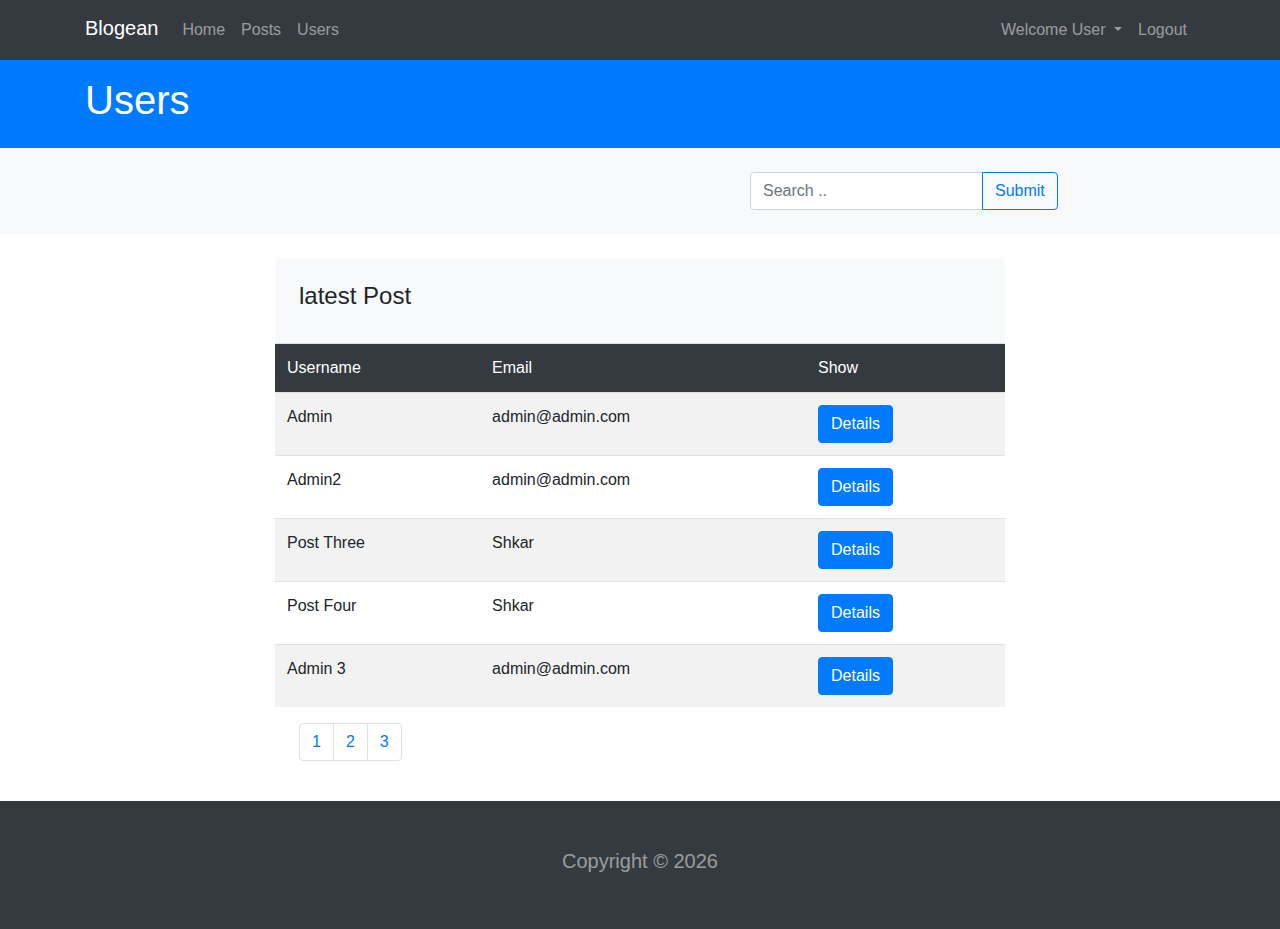
<file: blogean/users.html>
<!DOCTYPE html>
<html>
<head>
    <meta charset="utf-8">
    <meta http-equiv="X-UA-Compatible" content="IE=edge">
    <title>Blogean</title>
    <meta name="viewport" content="width=device-width, initial-scale=1">
   <!-- css lib -->
   <link rel="stylesheet" href="https://stackpath.bootstrapcdn.com/bootstrap/4.3.1/css/bootstrap.min.css" integrity="sha384-ggOyR0iXCbMQv3Xipma34MD+dH/1fQ784/j6cY/iJTQUOhcWr7x9JvoRxT2MZw1T" crossorigin="anonymous">


   <!-- js lib -->
   <script src="https://cdn.ckeditor.com/ckeditor5/12.0.0/classic/ckeditor.js"></script>

  <script src="https://code.jquery.com/jquery-3.3.1.slim.min.js" integrity="sha384-q8i/X+965DzO0rT7abK41JStQIAqVgRVzpbzo5smXKp4YfRvH+8abtTE1Pi6jizo" crossorigin="anonymous"></script>
  <script src="https://cdnjs.cloudflare.com/ajax/libs/popper.js/1.14.7/umd/popper.min.js" integrity="sha384-UO2eT0CpHqdSJQ6hJty5KVphtPhzWj9WO1clHTMGa3JDZwrnQq4sF86dIHNDz0W1" crossorigin="anonymous"></script>
  <script src="https://stackpath.bootstrapcdn.com/bootstrap/4.3.1/js/bootstrap.min.js" integrity="sha384-JjSmVgyd0p3pXB1rRibZUAYoIIy6OrQ6VrjIEaFf/nJGzIxFDsf4x0xIM+B07jRM" crossorigin="anonymous"></script>

  <style>
    .cke_editor_borders
    {
      overflow: auto;

    }
    @media only screen and (max-width:768px)
    {
      .mb-resp{
        margin-bottom: 5px;

      }
    }
  </style>    
</head>
<body>
  <nav class="navbar navbar-expand-sm navbar-dark bg-dark">
    <div class="container">
    <a href="#" class="navbar-brand mb-1">Blogean</a>
    <button class="navbar-toggler" type="button" data-toggle="collapse" data-target="#nav">
      <span class="navbar-toggler-icon"></span>
    </button>
    <div class="collapse navbar-collapse" id="nav">
      <ul class="navbar-nav mr-auto ">
        <li class="nav-item">
          <a href="index.html" class="nav-link">Home</a>
        </li>
        <li class="nav-item">
          <a href="post.html" class="nav-link">Posts</a>
        </li>
        <li class="nav-item">
          <a href="users.html" class="nav-link">Users</a>
        </li>

      </ul>
      <ul class="navbar-nav ml-auto">
       <li class="nav-item dropdown">
         <a href="#" class="nav-link dropdown-toggle" data-toggle="dropdown">
          Welcome User
         </a>
          <div class="dropdown-menu">
            <a href="#" class="dropdown-item">Profile</a>
            <a href="#" class="dropdown-item">Settings</a>
            
          </div>
       </li>
       <li class="nav-item">
         <a href="login.html" class="nav-link">Logout</a>
       </li>
      </ul>
    </div>
  </div>
  </nav>
    <div class="bg-primary py-3  text-white">
      <div class="container">
        <h1 >Users</h1>
      </div>
    </div>
    <!-- Search btn -->
    <section class="py-4  bg-light ">
      <div class="container">
          <div class="row">
              <div class="col-md-5 ml-auto">
                <form class="form-inline" method="POST">
                       
                    <div class="input-group">
                        <input type="text" class="form-control" placeholder="Search ..">
                        <div class="input-group-append">
                                <input type="submit" class="btn btn-outline-primary">
                            </div>
                    </div>
                </form>
                
            </div>
          </div>
      </div>
    </section>

<!-- Section table and static -->
<section class="py-4">
    <div class="container">
      <div class="row"> 
        <div class="col-md-8 mx-auto">
          <div class="bg-light p-4 rounded-top">
            <h4>latest Post</h4>
          </div>
          <table class="table table-striped p-1">
            <thead class="bg-dark text-white">
              <td>Username</td>
              <td>Email</td>
              <td>Show</td>

            </thead>
            <tr>
              <td>Admin</td>
              <td>admin@admin.com</td>
              <td><a href="#" class="btn btn-primary">Details</a></td>
            </tr>
            <tr>
              <td>Admin2</td>
              <td>admin@admin.com</td>
              <td><a href="#" class="btn btn-primary">Details</a></td>
            </tr>
            <tr>
              <td>Post Three</td>
              <td>Shkar</td>
              <td><a href="#" class="btn btn-primary">Details</a></td>
            </tr>
            <tr>
              <td>Post Four</td>
              <td>Shkar</td>
              <td><a href="#" class="btn btn-primary">Details</a></td>
            </tr>
            <tr>
              <td>Admin 3</td>
              <td>admin@admin.com</td>
              <td><a href="#" class="btn btn-primary">Details</a></td>
            </tr>
                
          </table>
            <nav class="ml-4">
              <ul class="pagination">
                <li class="page-item">
                  <a href="#" class="page-link">1</a>
                </li>
                <li class="page-item">
                    <a href="#" class="page-link">2</a>
                  </li>
                  <li class="page-item">
                      <a href="#" class="page-link">3</a>
                    </li>
              </ul>
            </nav>
        </div>
        
      </div>
    </div>
</section>

<footer id="main-footer" class="bg-dark py-5 text-center text-white-50">
    <h5>Copyright &copy; <span id="year"></span></h5>
</footer>
  <script>
    
    $('#year').html(new Date().getFullYear());

    ClassicEditor.create(document.querySelector('#editor'));
  
  </script>
</body>
</html>
</file>
<file: firstTheme/css/custom_style.css>
body{
    background-color: #333 !important;
    color: #fff !important;


}
.navbar{
    border-bottom: #008ed6 3px solid;
    opacity: 0.8;

}
#home-section
{
    background:url(../img/home.jpg);
    background-repeat: no-repeat;
    background-size: cover;
    background-attachment: fixed;
    min-height: 600px;


}
#home-section .dark-overlay
{
    position: absolute;
    top: 0;
    left: 0;
    width: 100%;
    min-height: 600px;

    background: rgba(0,0,0, 0.7);


}
#home-section .home-inner
{
    padding-top: 150px;

}
#home-section .card-form
{
    opacity: 0.8;

}
#home-section .fas,#create-section .fas{
    color:#008ed6;
    background: #fff;
    padding: 5px;
    border-radius: 5px;
}
#explore-section .fas,#share-section .fas{
    background: #333;
    color: #fff;
    padding: 5px;
    border-radius: 5px;

}
</file>
<file: mizuxe/css/stlye.css>
body {
  margin-top: 105px; }

.navbar {
  opacity: 0.9;
  box-shadow: 2px 2px 5px #3292a6;
  background: #fff; }
  .navbar .nav-item {
    font-size: 1rem;
    padding-right: 1.4rem; }

#book-showcase {
  background: linear-gradient(rgba(50, 146, 166, 0.8), rgba(50, 146, 166, 0.8)), url("../img/mountains.jpg");
  min-height: 600px;
  height: 90vh;
  background-size: cover; }

.accordion .card-header {
  background-color: #efefef; }

#authors img {
  margin-top: -50px; }
#authors .fab {
  color: #fff; }
#authors .card:hover {
  background-color: #3292a6;
  color: #fff; }

textarea {
  resize: none; }

@media (max-width: 768px) {
  .mb-resp {
    margin-bottom: 1rem; } }
</file>
